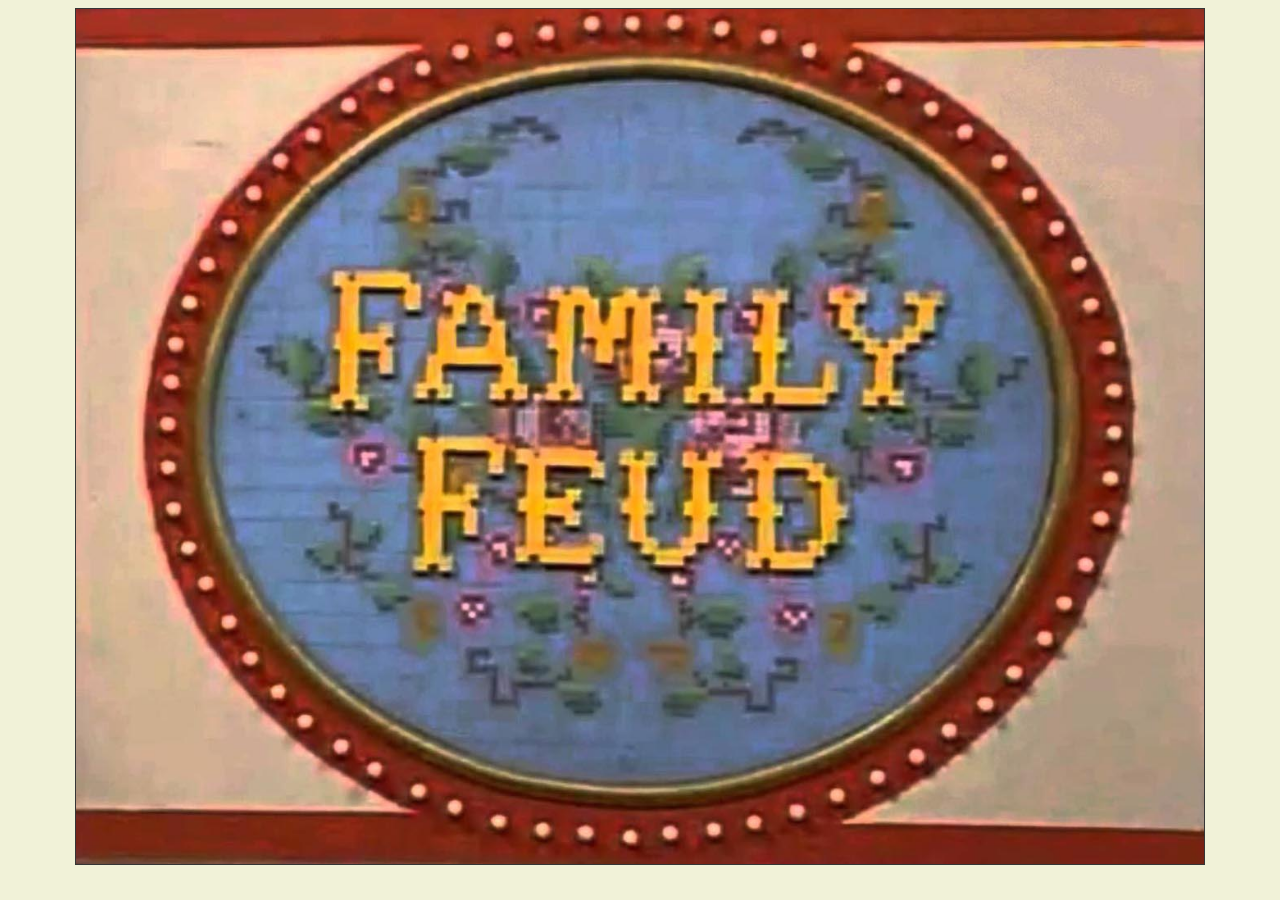
<file: familyfeud/index.html>
<!doctype html>
<html lang="en">
<head>
    <meta charset="utf-8">
    <meta name="viewport" content="width=device-width, user-scalable=no">
    <title>Family Feud</title>
    <!--[if lt IE 9]>
    <script src="http://html5shiv.googlecode.com/svn/trunk/html5.js"></script>
    <![endif]-->
    <link rel="stylesheet" href="css/feud.css">
</head>
<body onClick="play('theme');">
    <div class="home" "><a href="feud.html"><img src="img/index.jpg"></a></div>
    <audio id="theme" src="audio/theme.mp3"></audio>

    <script src="https://ajax.googleapis.com/ajax/libs/jquery/2.2.0/jquery.min.js"></script>
    <script src="js/feud.js"></script>
</body>
</html>
</file>
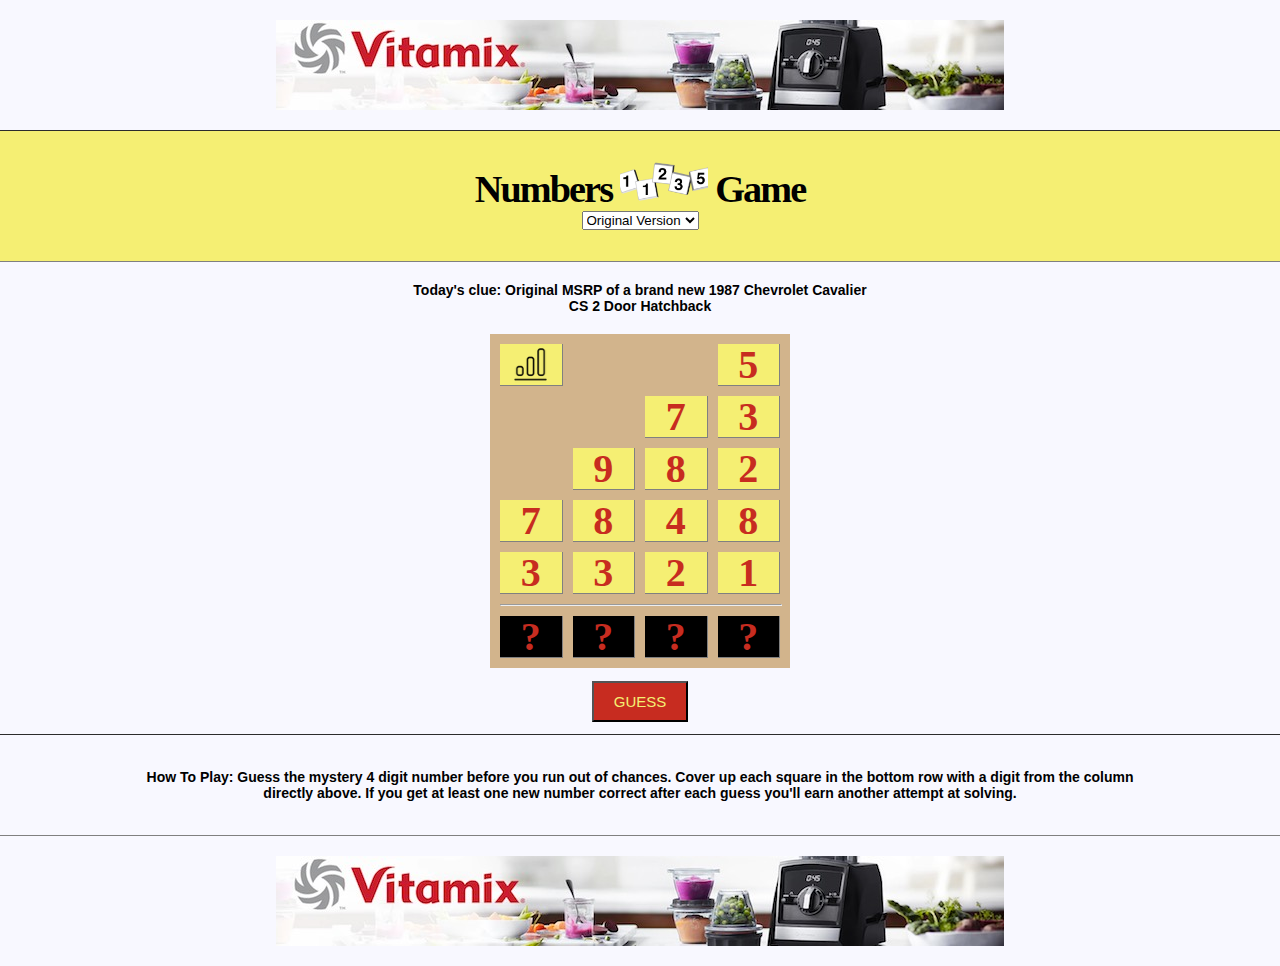
<file: numbers/index.html>
<!doctype html>
<html lang="en">
<head>
    <meta charset="utf-8">
    <meta name="viewport" content="width=device-width, initial-scale=1.0, minimum-scale=1.0">
    <meta name="description" content="Guess the mystery number before you run out of chances.">
    <meta name="keywords" content="numbers, guess, worlde, game">
    <title>Numbers Game</title>
    <!--[if lt IE 9]>
    <script src="http://html5shiv.googlecode.com/svn/trunk/html5.js"></script>
    <![endif]-->
    <link rel="stylesheet" href="css/numbers.css">
</head>
<body>
    <div id="ad_top" class="ads">
		<div id="ad1" class="ad_unit"><a href="http://www.vitamix.com"><img class="ad_img" src="img/ad.jpg"></a></div>
	</div>

    <div id="header" class="top">
		<div></div>
		<div>
		<h1 class="title">Numbers <img class="logo" src="img/logo.png"> Game</h1>
		<div class="options">
			<form>  
			<select id="category" onchange="prepData(this.options[this.selectedIndex].value)" >  
			<option value="data"> Original Version </option>  
			<option value="sports"> Sports Edition </option>  
			</select>  
			</form>  
		</div>
		</div>
		<div></div>
	</div>
	
	<div id="overlay" class="overlay">
	  <div class="overlay-content">
	    <span class="close-btn">&times;</span>
	    <div id="overlay-message" class="overlay-message">This is an overlay message.</div>
	  </div>
	</div>
	
    <div id="body" class="main">
		<h2>Today's clue: <span id="clue"></span></h2>	
		<div id="game" class="container">
			<!-- display game board here -->
		</div>
		<div id="button" class="guess"><button id="guess" class="button" onclick="checkGuess()">GUESS</button></div>
    </div>
	
    <div id="footer" class="bottom">
		<h2 class="details">How To Play: Guess the mystery <span id="digits">5</span> digit number before you run out of chances. Cover up each square in the bottom row with a digit from the column directly above. If you get at least one new number correct after each guess you'll earn another attempt at solving.</h2>
	</div>

    <div id="ad_bottom" class="ads">
		<div id="ad2" class="ad_unit"><a href="http://www.vitamix.com"><img class="ad_img" src="img/ad.jpg"></a></div>
	</div>
	
    <script src="https://ajax.googleapis.com/ajax/libs/jquery/2.2.0/jquery.min.js"></script>
    <script src="js/numbers.js"></script>
</body>
</html>
</file>
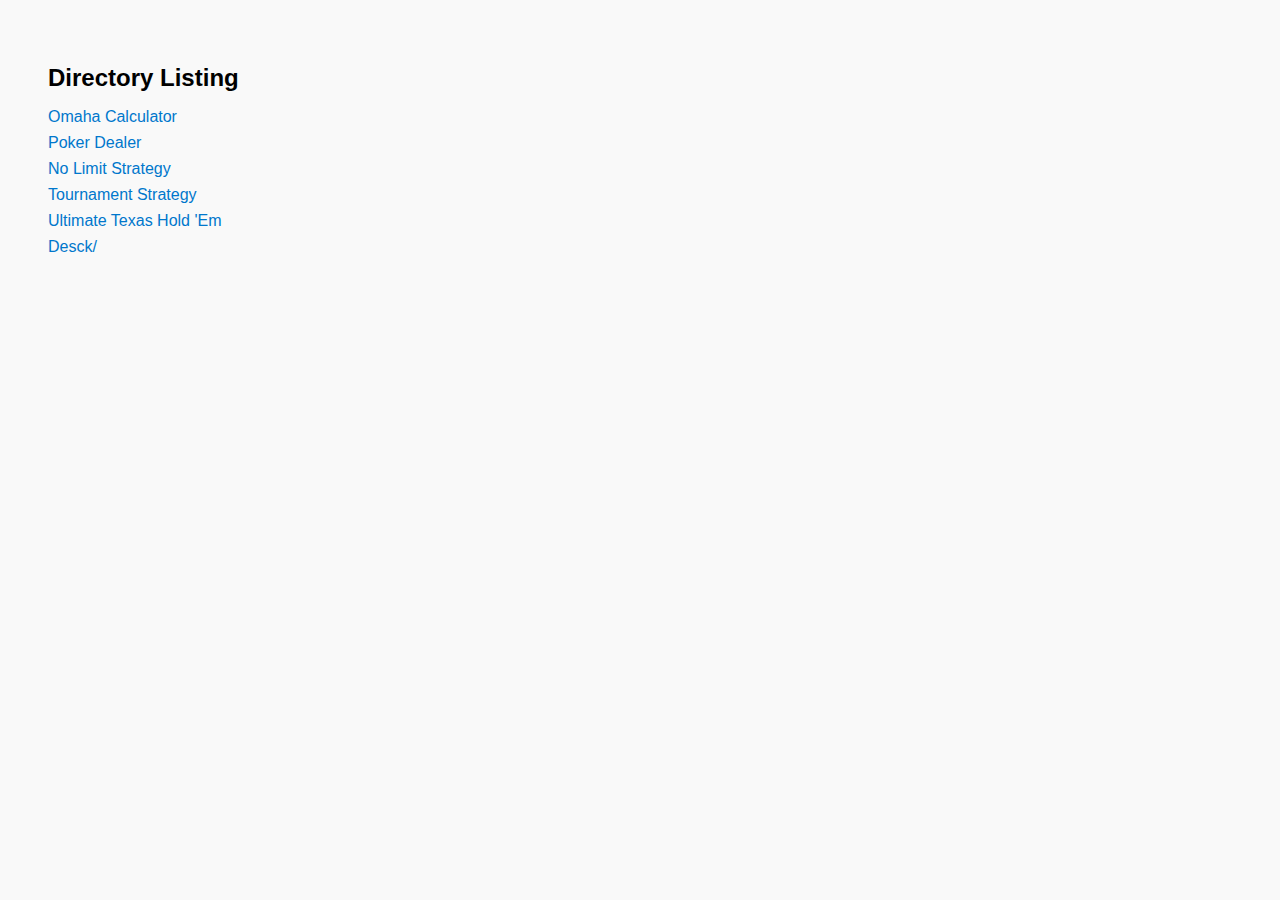
<file: poker/index.html>
<!DOCTYPE html>
<html lang="en">
<head>
  <meta charset="UTF-8">
  <title>Directory Listing</title>
  <style>
    body {
      font-family: Arial, sans-serif;
      padding: 40px;
      background-color: #f9f9f9;
    }
    h1 {
      font-size: 24px;
    }
    ul {
      list-style-type: none;
      padding-left: 0;
    }
    li {
      margin: 8px 0;
    }
    a {
      text-decoration: none;
      color: #0077cc;
    }
    a:hover {
      text-decoration: underline;
    }
  </style>
</head>
<body>
  <h1>Directory Listing</h1>
  <ul>
    <li><a href="omaha.html">Omaha Calculator</a></li>
    <li><a href="poker.html">Poker Dealer</a></li>
    <li><a href="nolimit.html">No Limit Strategy</a></li>
    <li><a href="tournament.html">Tournament Strategy</a></li>
    <li><a href="ultimate.html">Ultimate Texas Hold 'Em</a></li>
    <li><a href="img/deck">Desck/</a></li>
  </ul>
</body>
</html>
</file>
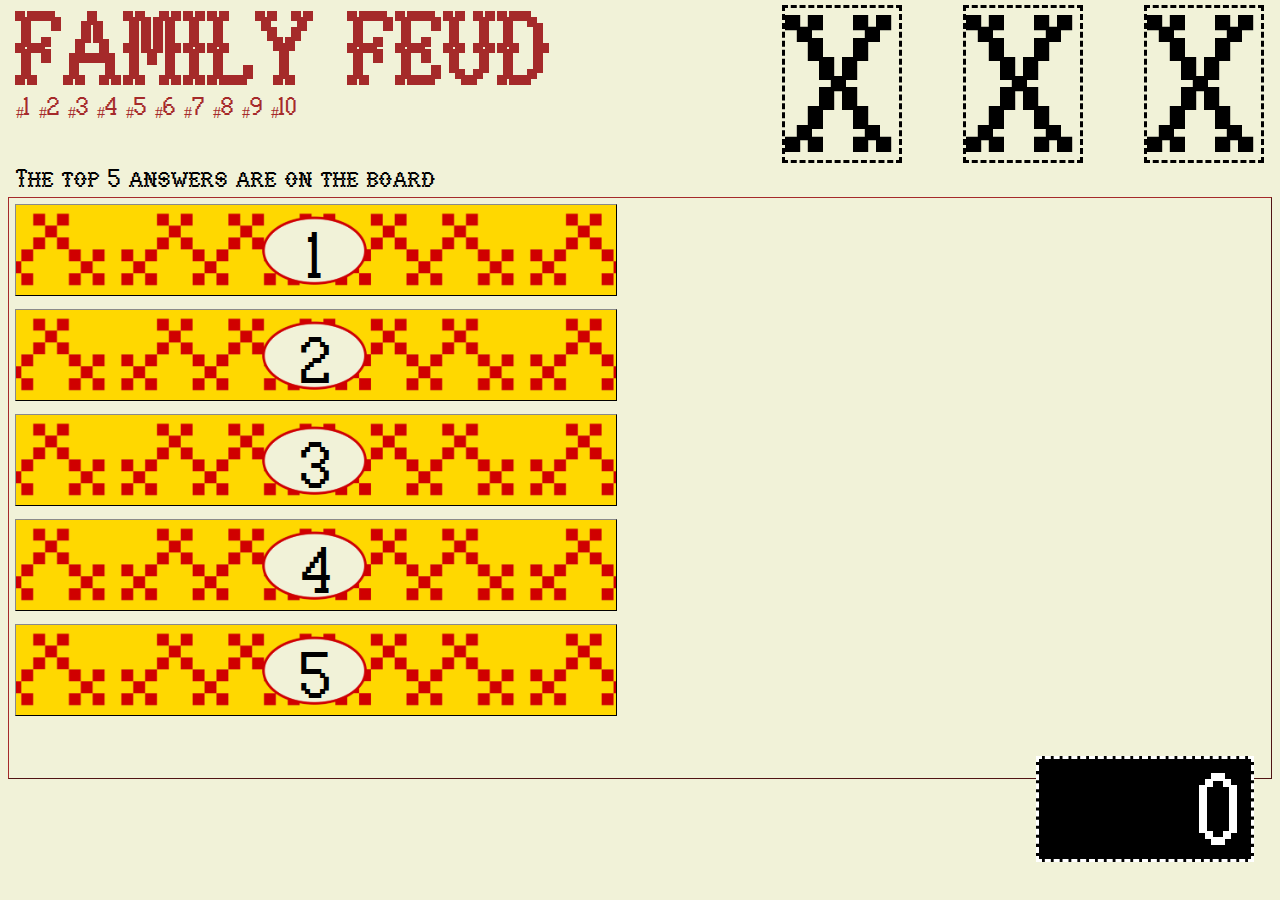
<file: familyfeud/feud.html>
<!doctype html>
<html lang="en">
<head>
    <meta charset="utf-8">
    <meta name="viewport" content="width=device-width, user-scalable=no">
    <title>Family Feud</title>
    <!--[if lt IE 9]>
    <script src="http://html5shiv.googlecode.com/svn/trunk/html5.js"></script>
    <![endif]-->
    <link rel="stylesheet" href="css/feud.css">
</head>
<body>
    
    <div class="header">
    <div id="games" class="box">FAMILY FEUD</div>
    <div id="strikes" class="box">
        <span class="x" id="x1" onClick="strike('x1')";>X</span>
        <span class="x" id="x2" onClick="strike('x2')";>X</span>
        <span class="x" id="x3" onClick="strike('x3')";>X</span>
    </div>
    </div>
    <div id="question" class="header" onClick="showQuestion()";></div>
    <div id="board" class="gallery"></div>
    <div id="score" class="score"></div>
    
    <audio id="reveal" src="audio/reveal.wav" ></audio>
    <audio id="strike" src="audio/strike.wav" ></audio>
    <audio id="ring-in" src="audio/ring-in.wav" ></audio>

    <script src="https://ajax.googleapis.com/ajax/libs/jquery/2.2.0/jquery.min.js"></script>
    <script src="js/feud.js"></script>
</body>
</html>
</file>
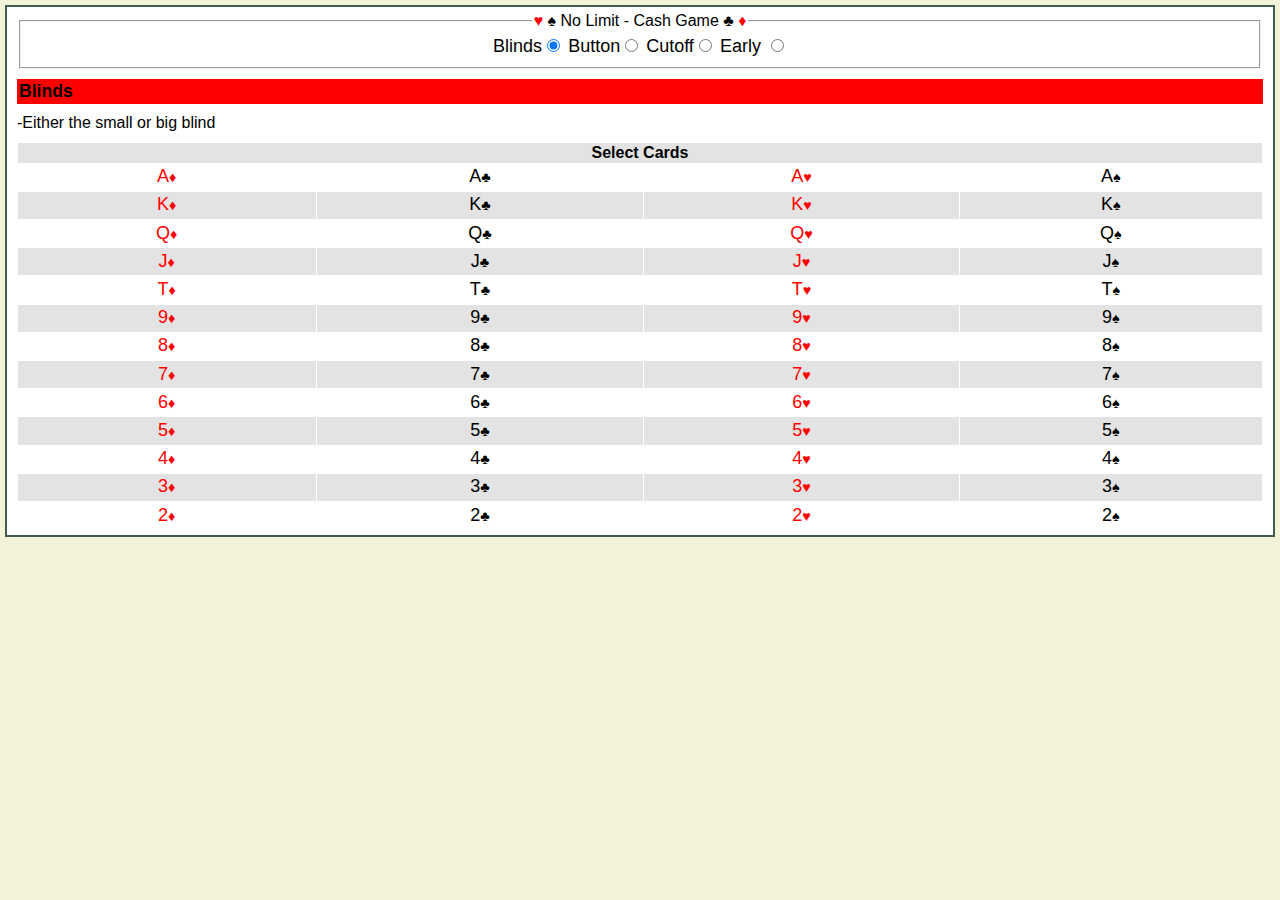
<file: poker/nolimit.html>
<!doctype html>
<html lang="en">
<head>
    <meta charset="utf-8">
    <meta name="viewport" content="width=device-width, user-scalable=no">
    <title>No Limit Hold'em</title>
    <!--[if lt IE 9]>
    <script src="http://html5shiv.googlecode.com/svn/trunk/html5.js"></script>
    <![endif]-->
    <link rel="stylesheet" href="css/nolimit.css">
</head>
<body>
    <form action="#" method="post" id="nolimit">
    
    <div id="form">
        <fieldset>
        <legend>
            <span class= "red">&hearts;</span> &spades; No Limit - Cash Game &clubs; <span class= "red">&diams;</span>
        </legend>
        <div id="position">
            Blinds<input type="radio" name="positions" value="blinds" checked="checked"/>
            Button<input type="radio" name="positions" value="button"/>
            Cutoff<input type="radio" name="positions" value="cutoff"/>
            Early <input type="radio" name="positions" value="early"/>
        </div>
        </fieldset>
    </div>

    <div id="description">
        <div class="blinds">
        <h1>Blinds</h1>-Either the small or big blind
        </div>
        <div class="early">
        <h1>Early</h1>-From under the gun to two off the button
        </div>
        <div class="cutoff">
        <h1>Cutoff</h1>-One position before the button
        </div>
        <div class="button">
        <h1>Button</h1>-On the button
        </div>
    </div>

    <div id="strategy">
        <!-- automatically inserted -->
    </div>

    <div id="extras">

    <h3>Tips & tricks<span class="show" title="tips">...</span></h3>
    <div class="clear"></div>
    <div id="tips" class="hide">
        <p>-Identify oponents preflop ranges based on limp/raise frequency and early/late action</p>
        <p>-Small pairs flop big hands, but have low equity when called so bet as bluffs pre-flop</p>
        <p>-Suited connectors have high equity when called, great to bet as bluffs on flop/turn</p>
    </div>
    
    <h3>Flop texture<span class="show" title="flop">...</span></h3>
    <div class="clear"></div>
    <div id="flop" class="hide">
        <p><b><i>Static Flop</i></b> - hand values unlikely to change on the turn and river. There are large equity differences between various hand levels</p>
        <p>-Typically feature one or two high cards</p>
        <p>-If also a flush draw then <i>semi-static</i></p>
        <p>-All one suit/straight draw then <i>semi-dynamic</i></p> 
        <p><b><i>Dynamic Flop</i></b> - hand values are very likely to change significantly on the turn and river. Hand equities tend to run much closer together</p>
        <p>-Primarily feature a highest card lower than 10</p>
        <p>-If also a flush/straight draw <i>super-dynamic</i></p>
    </div>

    <h3>Post-flop play<span class="show" title="post">...</span></h3>
    <div class="clear"></div>
    <div id="post" class="hide">
        <p>-If you flop a good hand, get it to showdown and make opponents pay along the way.</p>
        <p>-Hands without showdown value are the ones to bet enough that your opponents fold.</p>
        <p>-Decide how many streets of value by determining how many worse hands can call.</p>
        <p>-Static board less barrels. When you bet the flop and get called, if you don't have a very strong hand it's probably time to give up.</p>
        <p>-Static board allows freedom to choose which streets to bet and check based on reads/image.</p>
        <p>-Semi-static board with flush/straight draws present, make value bets earlier in the hand.</p>
        <p>-Dynamic boards may require third barrels when river does not complete draws.</p>
        <p>-Dynamic board with marginal equity check call/fold based on opponent actions.</p>
        <p>-With position and the betting lead always consider raising when someone bets into you</p>
    </div>
    
    <h3>Hand selected<span class="show" title="hand">...</span></h3>
    <div id="hand">
        <!-- automatically inserted -->
    </div>
    
    <div id="details">
        <div class="blinds">
        <h1>Blinds</h1>-Either the small or big blind<br />
        <h3>If no one has <span class="tool_tip" title="Everyone at the table thus far has either limped or folded">raised...</span></h3>
        <table>
        <tr><td><b>Raise- </b>99+, ATs+, A5s-A2s, KJs+, K8s, 76s, AQ+</td></tr>
        <tr><td><img src="img/deck/9C.png" /><img src="img/deck/9D.png" />, <img src="img/deck/AD.png" /><img src="img/deck/TD.png" />, <img src="img/deck/AH.png" /><img src="img/deck/5H.png" />-<img src="img/deck/AH.png" /><img src="img/deck/2H.png" />, <img src="img/deck/KH.png" /><img src="img/deck/JH.png" />, <img src="img/deck/KD.png" /><img src="img/deck/8D.png" />, <img src="img/deck/7C.png" /><img src="img/deck/6C.png" />, <img src="img/deck/AS.png" /><img src="img/deck/QH.png" /></td></tr>
        </table> 
        <h3>Against a <span class="tool_tip" title="A raise from early position or from a player who typically limps">tight raise...</span></h3>
        <table>
        <tr><td><b>3 Bet- </b>AA, KK, A5s</td></tr>
        <tr><td><img src="img/deck/AD.png" /><img src="img/deck/AC.png" />, <img src="img/deck/KD.png" /><img src="img/deck/KC.png" />, <img src="img/deck/AH.png" /><img src="img/deck/5H.png" /></td></tr>
        <tr><td><b>Call- </b>QQ-22, ATs+, KTs+, QTs+, JTs-76s, AK</td></tr>
        <tr><td><img src="img/deck/QD.png" /><img src="img/deck/QC.png" />-<img src="img/deck/2C.png" /><img src="img/deck/2D.png" />, <img src="img/deck/AD.png" /><img src="img/deck/TD.png" />, <img src="img/deck/KH.png" /><img src="img/deck/TH.png" />, <img src="img/deck/QC.png" /><img src="img/deck/TC.png" />, <img src="img/deck/JS.png" /><img src="img/deck/TS.png" />-<img src="img/deck/7D.png" /><img src="img/deck/6D.png" />, <img src="img/deck/AS.png" /><img src="img/deck/KH.png" /></td></tr>
        </table> 
        <h3>Against a <span class="tool_tip" title="A raise from late position or from a player who raises frequently">loose raise...</span></h3>
        <table>
        <tr><td><b>3 Bet- </b>AA-QQ, A5s-A2s, T9s, 87s, AK</td></tr>
        <tr><td><img src="img/deck/AD.png" /><img src="img/deck/AC.png" />-<img src="img/deck/QD.png" /><img src="img/deck/QC.png" />, <img src="img/deck/AH.png" /><img src="img/deck/5H.png" />-<img src="img/deck/AH.png" /><img src="img/deck/2H.png" />, <img src="img/deck/TS.png" /><img src="img/deck/9S.png" />, <img src="img/deck/8C.png" /><img src="img/deck/7C.png" />, <img src="img/deck/AH.png" /><img src="img/deck/KC.png" /></td></tr>
        <tr><td><b>Call- </b>JJ-22, AQs-A6s, KTs+, QTs+, JTs, 98s, 76s, AQ</td></tr>
        <tr><td><img src="img/deck/JD.png" /><img src="img/deck/JC.png" />-<img src="img/deck/2C.png" /><img src="img/deck/2D.png" />, <img src="img/deck/AD.png" /><img src="img/deck/QD.png" />-<img src="img/deck/AD.png" /><img src="img/deck/6D.png" />, <img src="img/deck/KH.png" /><img src="img/deck/TH.png" />, <img src="img/deck/QC.png" /><img src="img/deck/TC.png" />, <img src="img/deck/JS.png" /><img src="img/deck/TS.png" />, <img src="img/deck/9C.png" /><img src="img/deck/8C.png" />, <img src="img/deck/7D.png" /><img src="img/deck/6D.png" />, <img src="img/deck/AS.png" /><img src="img/deck/QH.png" /></td></tr>
        </table>
        <h3>Against a <span class="tool_tip" title="A raise from an aggressive player in late positon trying to steal the pot">steal raise...</span></h3>
        <table>
        <tr><td><b>3 Bet- </b>99+, 44-22, A2s+, KJs+, K7s-K5s, Q9s, 98s-54s, J9s-86s, AJ+, KQ</td></tr>
        <tr><td><img src="img/deck/9D.png" /><img src="img/deck/9C.png" />, <img src="img/deck/4D.png" /><img src="img/deck/4C.png" />-<img src="img/deck/2D.png" /><img src="img/deck/2C.png" />, <img src="img/deck/AH.png" /><img src="img/deck/2H.png" />, <img src="img/deck/KS.png" /><img src="img/deck/JS.png" />, <img src="img/deck/KD.png" /><img src="img/deck/7D.png" />-<img src="img/deck/KD.png" /><img src="img/deck/5D.png" />,<img src="img/deck/QS.png" /><img src="img/deck/9S.png" />, <img src="img/deck/9C.png" /><img src="img/deck/8C.png" />-<img src="img/deck/5H.png" /><img src="img/deck/4H.png" />, <img src="img/deck/JC.png" /><img src="img/deck/9C.png" />-<img src="img/deck/8H.png" /><img src="img/deck/6H.png" />, <img src="img/deck/AH.png" /><img src="img/deck/JC.png" />, <img src="img/deck/KH.png" /><img src="img/deck/QC.png" /></td></tr>
        <tr><td><b>Call- </b>88-55, KTs-K8s, K4s-K2s, QJs-QTs, Q8s-Q5s, JTs-T9s, 43s, 75s-53s, J8s-96s, J7s, A8+, K9+, Q9+, JT-98, J9</td></tr>
        <tr><td><img src="img/deck/8D.png" /><img src="img/deck/8C.png" />-<img src="img/deck/5D.png" /><img src="img/deck/5C.png" />, <img src="img/deck/KH.png" /><img src="img/deck/TH.png" />-<img src="img/deck/KH.png" /><img src="img/deck/8H.png" />, <img src="img/deck/KD.png" /><img src="img/deck/4D.png" />-<img src="img/deck/KD.png" /><img src="img/deck/2D.png" />, <img src="img/deck/QS.png" /><img src="img/deck/JS.png" />-<img src="img/deck/QS.png" /><img src="img/deck/TS.png" />, <img src="img/deck/QD.png" /><img src="img/deck/8D.png" />-<img src="img/deck/QD.png" /><img src="img/deck/5D.png" />, <img src="img/deck/JS.png" /><img src="img/deck/TS.png" />-<img src="img/deck/TH.png" /><img src="img/deck/9H.png" />, <img src="img/deck/4S.png" /><img src="img/deck/3S.png" />, <img src="img/deck/7C.png" /><img src="img/deck/5C.png" />-<img src="img/deck/5H.png" /><img src="img/deck/3H.png" />, <img src="img/deck/JC.png" /><img src="img/deck/8C.png" />-<img src="img/deck/9H.png" /><img src="img/deck/6H.png" />, <img src="img/deck/JC.png" /><img src="img/deck/7C.png" />, <img src="img/deck/AH.png" /><img src="img/deck/8C.png" />, <img src="img/deck/KH.png" /><img src="img/deck/9C.png" />, <img src="img/deck/QH.png" /><img src="img/deck/9C.png" />, <img src="img/deck/JH.png" /><img src="img/deck/TC.png" />-<img src="img/deck/9H.png" /><img src="img/deck/8C.png" />, <img src="img/deck/JH.png" /><img src="img/deck/9C.png" /></td></tr>
        </table>
        </div>

        <div class="button">
        <h1>Button</h1>-On the button<br />
        <h3>If no one has <span class="tool_tip" title="Everyone at the table thus far has either limped or folded">raised...</span></h3>
        <table>
        <tr><td><b>Raise- </b>22+, A2s+, K2s+, Q5s+, J7s+, T9s-43s, T8s-53s, T7s-96s, A7+, K9+, QT+, JT</td></tr>
        <tr><td><img src="img/deck/2C.png" /><img src="img/deck/2D.png" />, <img src="img/deck/AD.png" /><img src="img/deck/2D.png" />, <img src="img/deck/KH.png" /><img src="img/deck/2H.png" />, <img src="img/deck/QC.png" /><img src="img/deck/5C.png" />, <img src="img/deck/JS.png" /><img src="img/deck/7S.png" />, <img src="img/deck/TS.png" /><img src="img/deck/9S.png" />-<img src="img/deck/4D.png" /><img src="img/deck/3D.png" />, <img src="img/deck/TS.png" /><img src="img/deck/8S.png" />-<img src="img/deck/5D.png" /><img src="img/deck/3D.png" />, <img src="img/deck/TS.png" /><img src="img/deck/7S.png" />-<img src="img/deck/9D.png" /><img src="img/deck/6D.png" />, <img src="img/deck/AS.png" /><img src="img/deck/7H.png" />, <img src="img/deck/KS.png" /><img src="img/deck/9H.png" />, <img src="img/deck/QS.png" /><img src="img/deck/TH.png" />, <img src="img/deck/JS.png" /><img src="img/deck/TH.png" /></td></tr>
        </table> 
        <h3>Against a <span class="tool_tip" title="A raise from early position or from a player who typically limps">tight raise...</span></h3>
        <table>
        <tr><td><b>3 Bet- </b>AA, KK, A5s</td></tr>
        <tr><td><img src="img/deck/AD.png" /><img src="img/deck/AC.png" />, <img src="img/deck/KD.png" /><img src="img/deck/KC.png" />, <img src="img/deck/AH.png" /><img src="img/deck/5H.png" /></td></tr>
        <tr><td><b>Call- </b>QQ-22, ATs+, KTs+, QTs+, JTs-76s, AK</td></tr>
        <tr><td><img src="img/deck/QD.png" /><img src="img/deck/QC.png" />-<img src="img/deck/2C.png" /><img src="img/deck/2D.png" />, <img src="img/deck/AD.png" /><img src="img/deck/TD.png" />, <img src="img/deck/KH.png" /><img src="img/deck/TH.png" />, <img src="img/deck/QC.png" /><img src="img/deck/TC.png" />, <img src="img/deck/JS.png" /><img src="img/deck/TS.png" />-<img src="img/deck/7D.png" /><img src="img/deck/6D.png" />, <img src="img/deck/AS.png" /><img src="img/deck/KH.png" /></td></tr>
        </table> 
        <h3>Against a <span class="tool_tip" title="A raise from late position or from a player who raises frequently">loose raise...</span></h3>
        <table>
        <tr><td><b>3 Bet- </b>99+, ATs+, A5s-A2s, KJs+, QJs, JTs, 97s, 75s, AQ+</td></tr>
        <tr><td><img src="img/deck/9D.png" /><img src="img/deck/9C.png" />, <img src="img/deck/AH.png" /><img src="img/deck/TH.png" />, <img src="img/deck/AH.png" /><img src="img/deck/5H.png" />-<img src="img/deck/AH.png" /><img src="img/deck/2H.png" />, <img src="img/deck/KS.png" /><img src="img/deck/JS.png" />, <img src="img/deck/QC.png" /><img src="img/deck/JC.png" />, <img src="img/deck/JH.png" /><img src="img/deck/TH.png" />, <img src="img/deck/9S.png" /><img src="img/deck/7S.png" />, <img src="img/deck/7D.png" /><img src="img/deck/5D.png" />, <img src="img/deck/AH.png" /><img src="img/deck/QC.png" /></td></tr>
        <tr><td><b>Call- </b>88-22, A9s-A6s, K9s+, Q9s+, T9s-43s, J9s, T8s, 86s, 64s, 53s, J8s, T7s, AT+, KJ+</td></tr>
        <tr><td><img src="img/deck/8D.png" /><img src="img/deck/8C.png" />-<img src="img/deck/2C.png" /><img src="img/deck/2D.png" />, <img src="img/deck/AD.png" /><img src="img/deck/9D.png" />-<img src="img/deck/AD.png" /><img src="img/deck/6D.png" />, <img src="img/deck/KH.png" /><img src="img/deck/9H.png" />, <img src="img/deck/QC.png" /><img src="img/deck/9C.png" />, <img src="img/deck/TS.png" /><img src="img/deck/9S.png" />-<img src="img/deck/4D.png" /><img src="img/deck/3D.png" />, <img src="img/deck/JC.png" /><img src="img/deck/9C.png" />, <img src="img/deck/TD.png" /><img src="img/deck/8D.png" />, <img src="img/deck/8H.png" /><img src="img/deck/6H.png" />, <img src="img/deck/6C.png" /><img src="img/deck/4C.png" />, <img src="img/deck/5H.png" /><img src="img/deck/3H.png" />, <img src="img/deck/JS.png" /><img src="img/deck/8S.png" />, <img src="img/deck/TH.png" /><img src="img/deck/7H.png" />, <img src="img/deck/AS.png" /><img src="img/deck/TH.png" />, <img src="img/deck/KS.png" /><img src="img/deck/JH.png" /></td></tr>
        </table> 
        </div>

        <div class="cutoff">
        <h1>Cutoff</h1>-One position before the button<br />
        <h3>If no one has <span class="tool_tip" title="Everyone at the table thus far has either limped or folded">raised...</span></h3>
        <table>
        <tr><td><b>Raise- </b>22+, A2s+, K7s+, Q9s+, JTs-43s, J9s-53s, AT+, KJ+</td></tr>
        <tr><td><img src="img/deck/2C.png" /><img src="img/deck/2D.png" />, <img src="img/deck/AD.png" /><img src="img/deck/2D.png" />, <img src="img/deck/KH.png" /><img src="img/deck/7H.png" />, <img src="img/deck/QC.png" /><img src="img/deck/9C.png" />, <img src="img/deck/JS.png" /><img src="img/deck/TS.png" />-<img src="img/deck/4D.png" /><img src="img/deck/3D.png" />, <img src="img/deck/JS.png" /><img src="img/deck/9S.png" />-<img src="img/deck/5D.png" /><img src="img/deck/3D.png" />, <img src="img/deck/AS.png" /><img src="img/deck/TH.png" />, <img src="img/deck/KS.png" /><img src="img/deck/JH.png" /></td></tr>            
        </table> 
        <h3>Against a <span class="tool_tip" title="A raise from early position or from a player who typically limps">tight raise...</span></h3>
        <table>
        <tr><td><b>3 Bet- </b>AA, KK, A5s</td></tr>
        <tr><td><img src="img/deck/AD.png" /><img src="img/deck/AC.png" />, <img src="img/deck/KD.png" /><img src="img/deck/KC.png" />, <img src="img/deck/AH.png" /><img src="img/deck/5H.png" /></td></tr>
        <tr><td><b>Call- </b>QQ-22, ATs+, KTs+, QTs+, JTs-76s, AK</td></tr>
        <tr><td><img src="img/deck/QD.png" /><img src="img/deck/QC.png" />-<img src="img/deck/2C.png" /><img src="img/deck/2D.png" />, <img src="img/deck/AD.png" /><img src="img/deck/TD.png" />, <img src="img/deck/KH.png" /><img src="img/deck/TH.png" />, <img src="img/deck/QC.png" /><img src="img/deck/TC.png" />, <img src="img/deck/JS.png" /><img src="img/deck/TS.png" />-<img src="img/deck/7D.png" /><img src="img/deck/6D.png" />, <img src="img/deck/AS.png" /><img src="img/deck/KH.png" /></td></tr>
        </table> 
        <h3>Against a <span class="tool_tip" title="A raise from late position or from a player who raises frequently">loose raise...</span></h3>
        <table>
        <tr><td><b>3 Bet- </b>AA-JJ, AKs, A7s, A5s-A2s, T9s, 87s, 54s, AK</td></tr>
        <tr><td><img src="img/deck/AD.png" /><img src="img/deck/AC.png" />-<img src="img/deck/JD.png" /><img src="img/deck/JC.png" />, <img src="img/deck/AS.png" /><img src="img/deck/KS.png" />, <img src="img/deck/AH.png" /><img src="img/deck/7H.png" />, <img src="img/deck/AH.png" /><img src="img/deck/5H.png" />-<img src="img/deck/AH.png" /><img src="img/deck/2H.png" />, <img src="img/deck/TS.png" /><img src="img/deck/9S.png" />, <img src="img/deck/8C.png" /><img src="img/deck/7C.png" />, <img src="img/deck/5C.png" /><img src="img/deck/4C.png" />, <img src="img/deck/AH.png" /><img src="img/deck/KC.png" /></td></tr>
        <tr><td><b>Call- </b>TT-22, AQs-A8s, A6s, K9s+, Q9s+, JTs, 98s, 76s, 65s, J9s-86s, AJ+, KQ</td></tr>
        <tr><td><img src="img/deck/TD.png" /><img src="img/deck/TC.png" />-<img src="img/deck/2C.png" /><img src="img/deck/2D.png" />, <img src="img/deck/AD.png" /><img src="img/deck/QD.png" />-<img src="img/deck/AD.png" /><img src="img/deck/8D.png" />, <img src="img/deck/AD.png" /><img src="img/deck/6D.png" />, <img src="img/deck/KH.png" /><img src="img/deck/9H.png" />, <img src="img/deck/QC.png" /><img src="img/deck/9C.png" />, <img src="img/deck/JS.png" /><img src="img/deck/TS.png" />, <img src="img/deck/9C.png" /><img src="img/deck/8C.png" />, <img src="img/deck/7D.png" /><img src="img/deck/6D.png" />, <img src="img/deck/6H.png" /><img src="img/deck/5H.png" />, <img src="img/deck/JS.png" /><img src="img/deck/9S.png" />-<img src="img/deck/8H.png" /><img src="img/deck/6H.png" />, <img src="img/deck/AS.png" /><img src="img/deck/JH.png" />, <img src="img/deck/KS.png" /><img src="img/deck/QH.png" /></td></tr>
        </table> 
        </div>

        <div class="early">
        <h1>Early</h1>-From under the gun to two off the button<br />
        <h3>If no one has <span class="tool_tip" title="Everyone at the table thus far has either limped or folded">raised...</span></h3>
        <table>
        <tr><td><b>Raise- </b>22+, A2s+, KTs+, QTs+, JTs-76s, AQ+</td></tr>
        <tr><td><img src="img/deck/2C.png" /><img src="img/deck/2D.png" />, <img src="img/deck/AD.png" /><img src="img/deck/2D.png" />, <img src="img/deck/KH.png" /><img src="img/deck/TH.png" />, <img src="img/deck/QC.png" /><img src="img/deck/TC.png" />, <img src="img/deck/JS.png" /><img src="img/deck/TS.png" />-<img src="img/deck/7D.png" /><img src="img/deck/6D.png" />, <img src="img/deck/AS.png" /><img src="img/deck/QH.png" /></td></tr>            
        </table> 
        <h3>Against a <span class="tool_tip" title="A raise from early position or from a player who typically limps">tight raise...</span></h3>
        <table>
        <tr><td><b>3 Bet- </b>AA, KK, A5s</td></tr>
        <tr><td><img src="img/deck/AD.png" /><img src="img/deck/AC.png" />, <img src="img/deck/KD.png" /><img src="img/deck/KC.png" />, <img src="img/deck/AH.png" /><img src="img/deck/5H.png" /></td></tr>
        <tr><td><b>Call- </b>QQ-22, ATs+, KTs+, QTs+, JTs-76s, AK</td></tr>
        <tr><td><img src="img/deck/QD.png" /><img src="img/deck/QC.png" />-<img src="img/deck/2C.png" /><img src="img/deck/2D.png" />, <img src="img/deck/AD.png" /><img src="img/deck/TD.png" />, <img src="img/deck/KH.png" /><img src="img/deck/TH.png" />, <img src="img/deck/QC.png" /><img src="img/deck/TC.png" />, <img src="img/deck/JS.png" /><img src="img/deck/TS.png" />-<img src="img/deck/7D.png" /><img src="img/deck/6D.png" />, <img src="img/deck/AS.png" /><img src="img/deck/KH.png" /></td></tr>
        </table> 
        <h3>Against a <span class="tool_tip" title="A raise from late position or from a player who raises frequently">loose raise...</span></h3>
        <table>
        <tr><td><b>3 Bet- </b>AA-QQ, A5s-A2s, T9s, 87s, AK</td></tr>
        <tr><td><img src="img/deck/AD.png" /><img src="img/deck/AC.png" />-<img src="img/deck/QD.png" /><img src="img/deck/QC.png" />, <img src="img/deck/AH.png" /><img src="img/deck/5H.png" />-<img src="img/deck/AH.png" /><img src="img/deck/2H.png" />, <img src="img/deck/TS.png" /><img src="img/deck/9S.png" />, <img src="img/deck/8C.png" /><img src="img/deck/7C.png" />, <img src="img/deck/AH.png" /><img src="img/deck/KC.png" /></td></tr>
        <tr><td><b>Call- </b>JJ-22, AQs-A6s, KTs+, QTs+, JTs, 98s, 76s, AQ</td></tr>
        <tr><td><img src="img/deck/JD.png" /><img src="img/deck/JC.png" />-<img src="img/deck/2C.png" /><img src="img/deck/2D.png" />, <img src="img/deck/AD.png" /><img src="img/deck/QD.png" />-<img src="img/deck/AD.png" /><img src="img/deck/6D.png" />, <img src="img/deck/KH.png" /><img src="img/deck/TH.png" />, <img src="img/deck/QC.png" /><img src="img/deck/TC.png" />, <img src="img/deck/JS.png" /><img src="img/deck/TS.png" />, <img src="img/deck/9C.png" /><img src="img/deck/8C.png" />, <img src="img/deck/7D.png" /><img src="img/deck/6D.png" />, <img src="img/deck/AS.png" /><img src="img/deck/QH.png" /></td></tr>
        </table> 
        </div>
    </div>
    </div>

    </form>
        
    <script type="text/javascript" src="https://ajax.googleapis.com/ajax/libs/jquery/2.2.0/jquery.min.js"></script>    
    <script type="text/javascript" src="js/nolimit.js"></script>
</body>
</html>
</file>
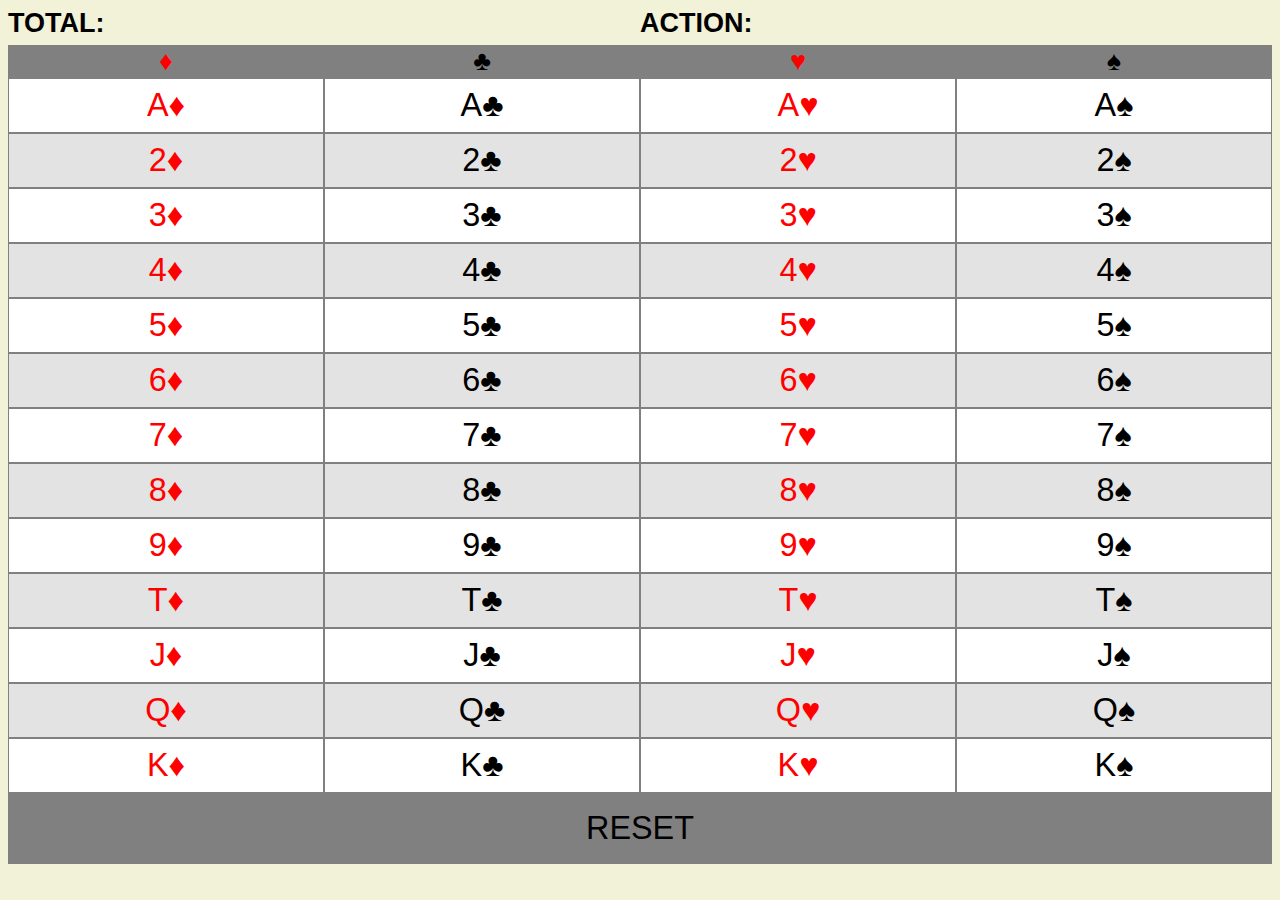
<file: poker/omaha.html>
<!doctype html>
<html lang="en">
<head>
    <meta charset="utf-8">
    <title>Omaha Calculator</title>
    <!--[if lt IE 9]>
    <script src="http://html5shiv.googlecode.com/svn/trunk/html5.js"></script>
    <![endif]-->
    <link rel="stylesheet" href="css/omaha.css">
</head>
<body>
    <div id="results"><div class="total"><b>TOTAL:</b> <span id="total"></span></div><div class="action"><b>ACTION:</b> <span id="action"></span></div></div>
    <div>
    <table id="table">
    <thead>
        <tr><th><span class="red">&diams;</span></th><th>&clubs;</th><th><span class="red">&hearts;</span></th><th>&spades;</th></tr>
    </thead>
    <tbody>
    </tbody>
    <tfoot>
        <tr id="reset" class="reset"><td class="reset" colspan="4">RESET</td></tr>
    </tfoot>
    </table>
    </div>
    <script src="https://ajax.googleapis.com/ajax/libs/jquery/2.2.0/jquery.min.js"></script>
    <script src="js/omaha.js"></script>
</body>
</html>
</file>
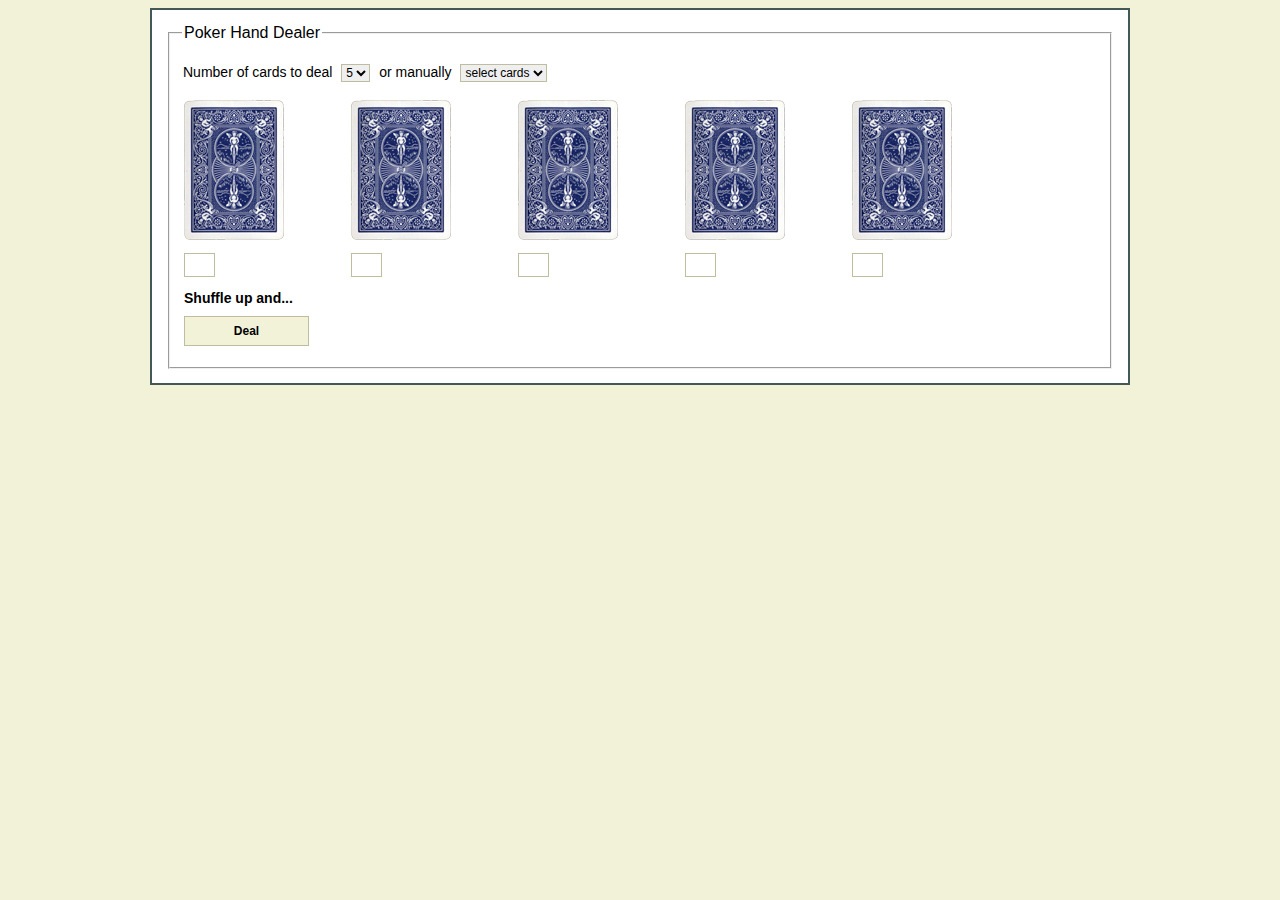
<file: poker/poker.html>
<!doctype html>
<html lang="en">
<head>
    <meta charset="utf-8">
    <title>Poker Hand Dealer</title>
    <!--[if lt IE 9]>
    <script src="http://html5shiv.googlecode.com/svn/trunk/html5.js"></script>
    <![endif]-->
    <link rel="stylesheet" href="css/poker.css">
</head>
<body>
    <!--  membership.html -->
    <form action="#" method="post" id="cards">
        <fieldset><legend>Poker Hand Dealer</legend>
            <div class="container">
            Number of cards to deal
            <select name="hand" id="hand">
            <option value="1">1</option>
            <option value="2">2</option>
            <option value="3">3</option>
            <option value="4">4</option>
            <option value="5" selected="selected">5</option>
            </select>
            or manually 
            <select name="deckofcards" id="deckofcards"><option value="">select cards</option></select></div>
            <div class="container">
            <div class="box"><img class="cards" src="img/deck/deck.png" id="card1img" alt="cards" /><br /><input name="card1" id="card1"></div>
            <div class="box"><img class="cards" src="img/deck/deck.png" id="card2img" alt="cards" /><br /><input name="card2" id="card2"></div>
            <div class="box"><img class="cards" src="img/deck/deck.png" id="card3img" alt="cards" /><br /><input name="card3" id="card3"></div>
            <div class="box"><img class="cards" src="img/deck/deck.png" id="card4img" alt="cards" /><br /><input name="card4" id="card4"></div>
            <div class="box"><img class="cards" src="img/deck/deck.png" id="card5img" alt="cards" /><br /><input name="card5" id="card5"></div>
            </div>
            <div class="container">
            <div class="box"><label for="deal">Shuffle up and...</label><input type="submit" value="Deal" id="submit"></div>
            </div>
        </fieldset>
    </form>
    <script src="https://ajax.googleapis.com/ajax/libs/jquery/2.2.0/jquery.min.js"></script>
    <script src="js/poker.js"></script>
</body>
</html>
</file>
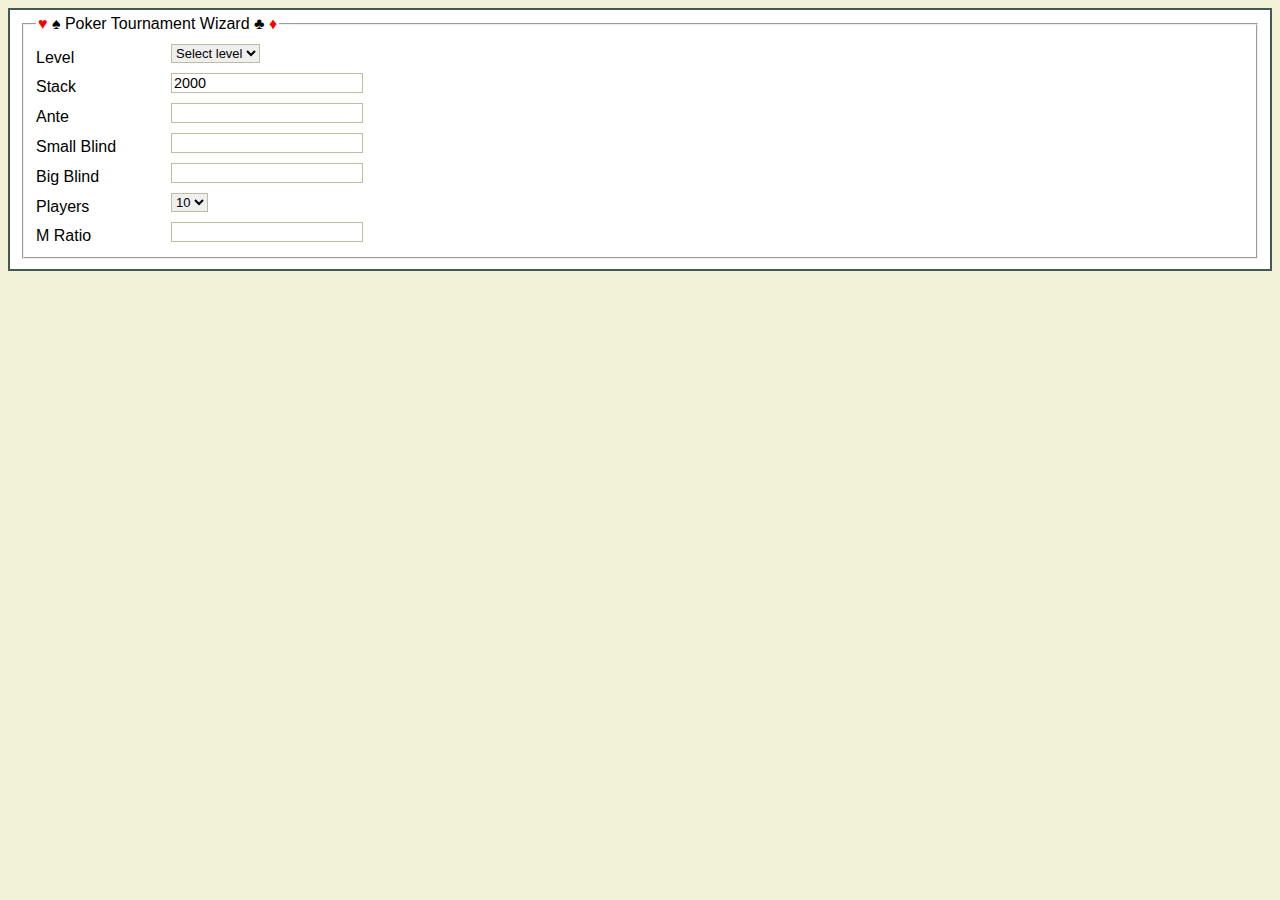
<file: poker/tournament.html>
<!doctype html>
<html lang="en">
<head>
    <meta charset="utf-8">
    <meta name="viewport" content="width=device-width, user-scalable=no">
    <title>Poker Tournament Wizard</title>
    <!--[if lt IE 9]>
    <script src="http://html5shiv.googlecode.com/svn/trunk/html5.js"></script>
    <![endif]-->
    <link rel="stylesheet" href="css/tournament.css">
</head>
<body>
    <form action="#" method="post" id="tournament">
        <div id="form">
            <fieldset>
            <legend><span class= "red">&hearts;</span> &spades; Poker Tournament Wizard &clubs; <span class= "red">&diams;</span></legend>
            <p>
            <label for="level">Level</label>
            <select id="levels" class="levels"><option>Select level</option></select>
            </p>
            <p>
            <label for="stack">Stack</label>
            <input type="text" id="stack" name="stack">
            </p>
            <p>
            <label for="ante">Ante</label>
            <input type="text" id="ante" name="ante">
            </p>
            <p>
            <label for="small_blind">Small Blind</label>
            <input type="text" id="small_blind" name="small_blind">
            </p>
            <p>
            <label for="big_blind">Big Blind</label>
            <input type="text" id="big_blind" name="big_blind">
            </p>
            <p>
            <label for="ante">Players</label>
            <select name="players" id="players">
            <option value="10" selected="selected">10</option>
            <option value="9">9</option>
            <option value="8">8</option>
            <option value="7">7</option>
            <option value="6">6</option>
            <option value="5">5</option>
            <option value="4">4</option>
            <option value="3">3</option>
            <option value="2">2</option>
            </select>
            </p>
            <label for="ante">M Ratio</label>
            <input type="text" id="ratio" name="ratio">
            </fieldset>
        </div>
        <div id="instructions">
            <div id="m5" class="m_class">
            <h1>Green Zone</h1>
            -Can play many different styles, build stack while also protecting it.<br />
            -Value bet aggressively when in the lead with your made hands.<br />
            -See flops cheaply in position and use pot odds to assess draws.<br />
            <h3>If no one has raised...</h3>
            <table>
            <tr><td><b>Early- </b>99+, AQ+ raise/call 75%/25% - 66+ call/raise 75%/25% - AJs raise/call 50%/50% - AJ, KQs, JTs call/fold 50%/50% - suited connectors 65s+ raise to mix things up</td></tr>
            <tr><td><img src="img/deck/9D.png" /><img src="img/deck/9C.png" /> <img src="img/deck/AC.png" /><img src="img/deck/QD.png" />-<img src="img/deck/6D.png" /><img src="img/deck/6C.png" />-<img src="img/deck/AH.png" /><img src="img/deck/JH.png" />-<img src="img/deck/AH.png" /><img src="img/deck/JC.png" /> <img src="img/deck/KD.png" /><img src="img/deck/QD.png" /> <img src="img/deck/JS.png" /><img src="img/deck/TS.png" />-<img src="img/deck/6H.png" /><img src="img/deck/5H.png" /></td></tr>
            <tr><td><b>Middle - </b>99+, AQ+ raise 100% - A8+ raise/call 75%/25% - 66+, KJ+, K9s+, QJ, QTs, JTs raise/call 50%/50% - 44+, T9s call/fold 50%/50%</td></tr>
            <tr><td><img src="img/deck/9D.png" /><img src="img/deck/9C.png" /> <img src="img/deck/AC.png" /><img src="img/deck/QD.png" />-<img src="img/deck/AH.png" /><img src="img/deck/8C.png" />-<img src="img/deck/6D.png" /><img src="img/deck/6C.png" /> <img src="img/deck/QC.png" /><img src="img/deck/JD.png" /> <img src="img/deck/JS.png" /><img src="img/deck/TS.png" />-<img src="img/deck/4C.png" /><img src="img/deck/4H.png" /> <img src="img/deck/TH.png" /><img src="img/deck/9H.png" /></td></tr>
            <tr><td><b>Late - </b>99+, A2+, K9+, Q9+, J9s+, suited connectors 65s+ raise 100% - 44+ raise/call 75%/25% - 22+ raise/call 50%/50%</td></tr>
            <tr><td><img src="img/deck/9D.png" /><img src="img/deck/9C.png" /> <img src="img/deck/AD.png" /><img src="img/deck/2C.png" /> <img src="img/deck/KC.png" /><img src="img/deck/9D.png" /> <img src="img/deck/QH.png" /><img src="img/deck/9S.png" /> <img src="img/deck/JH.png" /><img src="img/deck/9H.png" /> <img src="img/deck/6C.png" /><img src="img/deck/5C.png" />-<img src="img/deck/4S.png" /><img src="img/deck/4D.png" />-<img src="img/deck/2C.png" /><img src="img/deck/2H.png" /></td></tr>
            <tr><td><b>Blinds - </b>22+, A2+, K2+, Q5+, J9s+ raise/call 50%/50%</td></tr>
            <tr><td><img src="img/deck/2D.png" /><img src="img/deck/2C.png" /> <img src="img/deck/AC.png" /><img src="img/deck/2H.png" /> <img src="img/deck/KD.png" /><img src="img/deck/2S.png" /> <img src="img/deck/QD.png" /><img src="img/deck/5S.png" /> <img src="img/deck/JS.png" /><img src="img/deck/9S.png" /></td></tr>
            </table> 
            <h3>Facing a raise (if player is wild see above)</h3>
            <table>
            <tr><td><b>All - </b>KK+ raise/call 80%/20% - QQ raise/call 70%/30% - TT+ call/raise 80%/20% - 77+, AK, AQs call 100%</td></tr>
            <tr><td><img src="img/deck/KD.png" /><img src="img/deck/KC.png" />-<img src="img/deck/QC.png" /><img src="img/deck/QD.png" />-<img src="img/deck/TD.png" /><img src="img/deck/TC.png" />-<img src="img/deck/7H.png" /><img src="img/deck/7C.png" /> <img src="img/deck/AH.png" /><img src="img/deck/KS.png" /> <img src="img/deck/AC.png" /><img src="img/deck/QC.png" /></td></tr>
            </table> 
            <h3>One caller</h3>
            <table>
            <tr><td><b>All - </b>TT+, AK, AQs raise 100% - 99 raise/call 50%/50% - 22+, AJ+, ATs+, KQs call</td></tr>
            <tr><td><img src="img/deck/TD.png" /><img src="img/deck/TC.png" /> <img src="img/deck/AH.png" /><img src="img/deck/KS.png" /> <img src="img/deck/AC.png" /><img src="img/deck/QC.png" />-<img src="img/deck/9C.png" /><img src="img/deck/9D.png" />-<img src="img/deck/2D.png" /><img src="img/deck/2C.png" /> <img src="img/deck/AH.png" /><img src="img/deck/JC.png" /> <img src="img/deck/AH.png" /><img src="img/deck/TH.png" /> <img src="img/deck/KC.png" /><img src="img/deck/QC.png" /></td></tr>
            </table> 
            <h3>Multiple callers</h3>
            <table>
            <tr><td><b>All - </b>TT+, AK, AQs raise 100% - 22+, AT+, A2s+, KJ+ all connectors 54+ call 100%</td></tr>
            <tr><td><img src="img/deck/TD.png" /><img src="img/deck/TC.png" /> <img src="img/deck/AH.png" /><img src="img/deck/KS.png" /> <img src="img/deck/AC.png" /><img src="img/deck/QC.png" />-<img src="img/deck/2C.png" /><img src="img/deck/2D.png" /> <img src="img/deck/AH.png" /><img src="img/deck/TC.png" /> <img src="img/deck/AH.png" /><img src="img/deck/2H.png" /> <img src="img/deck/KC.png" /><img src="img/deck/JD.png" /> <img src="img/deck/5C.png" /><img src="img/deck/4D.png" /></td></tr>
            </table> 
            </div>
            <div id="m4" class="m_class">
            <h1>Yellow Zone</h1>
            -Can't stay too conservative, slightly lower starting hand requirements.<br />
            -No longer able to play small pairs and suited connectors profitably.<br/>
            -Avoid calling, come in for a raise and then c-bet the flop for value.<br />
            <h3>If no one has raised...</h3>
            <table>
            <tr><td><b>Early - </b>99+, AQ+ raise 100% - A8+ raise/fold 75%/25% - 66+, KJ+, K9s+, QJ, QTs, JTs raise/fold 50%/50%</td></tr>
            <tr><td><img src="img/deck/9D.png" /><img src="img/deck/9C.png" /> <img src="img/deck/AC.png" /><img src="img/deck/QD.png" />-<img src="img/deck/AH.png" /><img src="img/deck/8C.png" />-<img src="img/deck/6D.png" /><img src="img/deck/6C.png" /> <img src="img/deck/KD.png" /><img src="img/deck/9D.png" /> <img src="img/deck/QS.png" /><img src="img/deck/JD.png" /> <img src="img/deck/JS.png" /><img src="img/deck/TS.png" /></td></tr>
            <tr><td><b>Middle - </b>99+, A8+ raise 100% - 66+, KJ+, K9s+, QJ, QTs, JTs raise/fold 75%/25%</td></tr>
            <tr><td><img src="img/deck/9D.png" /><img src="img/deck/9C.png" /> <img src="img/deck/AH.png" /><img src="img/deck/8C.png" />-<img src="img/deck/6D.png" /><img src="img/deck/6C.png" /> <img src="img/deck/KD.png" /><img src="img/deck/9D.png" /> <img src="img/deck/QS.png" /><img src="img/deck/JD.png" /> <img src="img/deck/JS.png" /><img src="img/deck/TS.png" /></td></tr>
            <tr><td><b>Late - </b>22+, A2+, K9+, Q9+, J9s+, suited connectors 65s+ raise 100%</td></tr>
            <tr><td><img src="img/deck/2D.png" /><img src="img/deck/2C.png" /> <img src="img/deck/AD.png" /><img src="img/deck/2C.png" /> <img src="img/deck/KC.png" /><img src="img/deck/9D.png" /> <img src="img/deck/QH.png" /><img src="img/deck/9S.png" /> <img src="img/deck/JS.png" /><img src="img/deck/9S.png" /> <img src="img/deck/6H.png" /><img src="img/deck/5H.png" /></td></tr>
            <tr><td><b>Blinds - </b>22+, A2+, K2+, Q5+, J9s+ raise/call 75%/25%</td></tr>
            <tr><td><img src="img/deck/2D.png" /><img src="img/deck/2C.png" /> <img src="img/deck/AC.png" /><img src="img/deck/2H.png" /> <img src="img/deck/KD.png" /><img src="img/deck/2S.png" /> <img src="img/deck/QD.png" /><img src="img/deck/5S.png" /> <img src="img/deck/JS.png" /><img src="img/deck/9S.png" /></td></tr>
            </table> 
            <h3>Facing a raise (if player is wild see above)</h3>
            <table>
            <tr><td><b>All - </b>QQ+ raise 100% - 99+ raise/call 50%/50% - 66+, AJ+, ATs, KQs call 100%</td></tr>
            <tr><td><img src="img/deck/QC.png" /><img src="img/deck/QD.png" />-<img src="img/deck/9D.png" /><img src="img/deck/9C.png" />-<img src="img/deck/6H.png" /><img src="img/deck/6C.png" /> <img src="img/deck/AH.png" /><img src="img/deck/JD.png" /> <img src="img/deck/AH.png" /><img src="img/deck/TH.png" /> <img src="img/deck/KC.png" /><img src="img/deck/QC.png" /></td></tr>
            </table> 
            <h3>One caller</h3>
            <table>
            <tr><td><b>All - </b>99+, AK, AQs raise 100% - 66+, AJ+, ATs, KQs raise/call 50%/50% </td></tr>
            <tr><td><img src="img/deck/9D.png" /><img src="img/deck/9C.png" /> <img src="img/deck/AH.png" /><img src="img/deck/KS.png" /> <img src="img/deck/AC.png" /><img src="img/deck/QC.png" />-<img src="img/deck/6C.png" /><img src="img/deck/6D.png" /> <img src="img/deck/AH.png" /><img src="img/deck/JC.png" /> <img src="img/deck/AH.png" /><img src="img/deck/TH.png" /> <img src="img/deck/KC.png" /><img src="img/deck/QC.png" /></td></tr>
            </table> 
            <h3>Multiple callers</h3>
            <table>
            <tr><td><b>All - </b>99+, AT+ raise 100% - 66+, A2s+, KJ+, KTs, QJ, QTs, JTs call 100%</td></tr>
            <tr><td><img src="img/deck/9D.png" /><img src="img/deck/9C.png" /> <img src="img/deck/AH.png" /><img src="img/deck/TS.png" />-<img src="img/deck/6C.png" /><img src="img/deck/6D.png" /> <img src="img/deck/AH.png" /><img src="img/deck/2H.png" /> <img src="img/deck/KD.png" /><img src="img/deck/TD.png" /> <img src="img/deck/QS.png" /><img src="img/deck/JD.png" /> <img src="img/deck/JS.png" /><img src="img/deck/TS.png" /></td></tr>
            </table> 
            </div>
            <div id="m3" class="m_class">
            <h1>Orange Zone</h1>
            -Always try and be first in the pot, attempt steals with standard raise.<br />
            -Still have the option to fold against re-raise, no more advanced moves.<br />
            -No calling with drawing hands or making marginal calls from the blinds.<br />
            <h3>No raise</h3>
            <table>
            <tr><td><b>Early - </b>TT+, AK, AQs raise 100%</td></tr>
            <tr><td><img src="img/deck/TD.png" /><img src="img/deck/TC.png" /> <img src="img/deck/AC.png" /><img src="img/deck/KD.png" /> <img src="img/deck/AH.png" /><img src="img/deck/QH.png" /></td></tr>
            <tr><td><b>Middle - </b>88+, AJ+, KQ raise 100%</td></tr>
            <tr><td><img src="img/deck/8D.png" /><img src="img/deck/8C.png" /> <img src="img/deck/AH.png" /><img src="img/deck/JC.png" /> <img src="img/deck/KS.png" /><img src="img/deck/QH.png" /></td></tr>
            <tr><td><b>Late - </b>66+, AJ+, A2s+, KQ, QJs, JTs raise 100%</td></tr>
            <tr><td><img src="img/deck/6D.png" /><img src="img/deck/6C.png" /> <img src="img/deck/AH.png" /><img src="img/deck/JC.png" /> <img src="img/deck/AC.png" /><img src="img/deck/2C.png" /> <img src="img/deck/KS.png" /><img src="img/deck/QH.png" /> <img src="img/deck/QS.png" /><img src="img/deck/TS.png" /> <img src="img/deck/JD.png" /><img src="img/deck/TD.png" /></td></tr>
            <tr><td><b>Blinds - </b>66+, AJ+, A2s+, KQ, QJs, JTs raise 100%</td></tr>
            <tr><td><img src="img/deck/6D.png" /><img src="img/deck/6C.png" /> <img src="img/deck/AH.png" /><img src="img/deck/JC.png" /> <img src="img/deck/AC.png" /><img src="img/deck/2C.png" /> <img src="img/deck/KS.png" /><img src="img/deck/QH.png" /> <img src="img/deck/QS.png" /><img src="img/deck/TS.png" /> <img src="img/deck/JD.png" /><img src="img/deck/TD.png" /></td></tr>
            </table>
            <h3>Facing a raise (if player is wild see above)</h3>
            <table>
            <tr><td><b>Early/Middle - </b>QQ+ raise 100% - TT+, AK, AQs call/raise 50%/50%</td></tr>
            <tr><td><img src="img/deck/QD.png" /><img src="img/deck/QC.png" />-<img src="img/deck/TD.png" /><img src="img/deck/TC.png" /> <img src="img/deck/AC.png" /><img src="img/deck/KD.png" /> <img src="img/deck/AH.png" /><img src="img/deck/QH.png" /></td></tr>
            <tr><td><b>Late - </b>TT+, AK, AQs raise 100% - 88,+ AJ+, KQ call/raise 50%/50%</td></tr>
            <tr><td><img src="img/deck/TD.png" /><img src="img/deck/TC.png" /> <img src="img/deck/AC.png" /><img src="img/deck/KD.png" /> <img src="img/deck/AH.png" /><img src="img/deck/QH.png" />-<img src="img/deck/8D.png" /><img src="img/deck/8C.png" /> <img src="img/deck/AH.png" /><img src="img/deck/JC.png" /> <img src="img/deck/KS.png" /><img src="img/deck/QH.png" /></td></tr>
            <tr><td><b>Blinds - </b>TT+, AK, AQs raise 100% - 88,+ AJ+, KQ call/raise 50%/50%</td></tr>
            <tr><td><img src="img/deck/TD.png" /><img src="img/deck/TC.png" /> <img src="img/deck/AC.png" /><img src="img/deck/KD.png" /> <img src="img/deck/AH.png" /><img src="img/deck/QH.png" />-<img src="img/deck/8D.png" /><img src="img/deck/8C.png" /> <img src="img/deck/AH.png" /><img src="img/deck/JC.png" /> <img src="img/deck/KS.png" /><img src="img/deck/QH.png" /></td></tr>
            </table>
            <h3>One caller</h3>
            <table>
            <tr><td><b>All - </b>66+, AJ+, ATs, KQs raise 100% </td></tr>
            <tr><td><img src="img/deck/6D.png" /><img src="img/deck/6C.png" /> <img src="img/deck/AH.png" /><img src="img/deck/JS.png" /> <img src="img/deck/AC.png" /><img src="img/deck/TC.png" /> <img src="img/deck/KC.png" /><img src="img/deck/QC.png" /></td></tr>
            </table> 
            <h3>Multiple callers</h3>
            <table>
            <tr><td><b>All - </b>88+, AT+ call/raise 50%/50%</td></tr>
            <tr><td><img src="img/deck/8D.png" /><img src="img/deck/8C.png" /> <img src="img/deck/AH.png" /><img src="img/deck/TS.png" /></td></tr>
            </table>
            </div>
            <div id="m2" class="m_class">
            <h1>Red Zone</h1>
            -Only move is all-in or fold, always be first in the pot when making a move.<br />
            -Identify players who don't protect their blinds and try to steal from them.<br />
            <h3>If no one has raised...</h3>
            <table>
            <tr><td><b>Early - </b>88+, AJ+, KJ+, QJ raise 100%</td></tr>
            <tr><td><img src="img/deck/8D.png" /><img src="img/deck/8C.png" /> <img src="img/deck/AC.png" /><img src="img/deck/JD.png" /> <img src="img/deck/KS.png" /><img src="img/deck/JH.png" /> <img src="img/deck/QC.png" /><img src="img/deck/JD.png" /></td></tr>
            <tr><td><b>Middle - </b>44+, A8+, KT+, K9s, QT+, Q9s, JT raise 100%</td></tr>
            <tr><td><img src="img/deck/4D.png" /><img src="img/deck/4C.png" /> <img src="img/deck/AD.png" /><img src="img/deck/8C.png" /> <img src="img/deck/KC.png" /><img src="img/deck/TH.png" /> <img src="img/deck/KD.png" /><img src="img/deck/9D.png" /> <img src="img/deck/QS.png" /><img src="img/deck/TC.png" /> <img src="img/deck/QS.png" /><img src="img/deck/9S.png" /> <img src="img/deck/JC.png" /><img src="img/deck/TD.png" /></td></tr>
            <tr><td><b>Late - </b>22+, A2+, K2+, Q2+, JT, suited connectors 32+ - any connector M <=3 raise 100% </td></tr>
            <tr><td><img src="img/deck/2D.png" /><img src="img/deck/2C.png" /> <img src="img/deck/AD.png" /><img src="img/deck/2C.png" /> <img src="img/deck/KC.png" /><img src="img/deck/2H.png" /> <img src="img/deck/QS.png" /><img src="img/deck/2D.png" /> <img src="img/deck/JC.png" /><img src="img/deck/TD.png" /> <img src="img/deck/3H.png" /><img src="img/deck/2H.png" />-<img src="img/deck/3C.png" /><img src="img/deck/2D.png" /></td></tr>
            <tr><td><b>Blinds - </b>22+, A2+, K2+, Q2+, JT raise 100% </td></tr>
            <tr><td><img src="img/deck/2D.png" /><img src="img/deck/2C.png" /> <img src="img/deck/AD.png" /><img src="img/deck/2C.png" /> <img src="img/deck/KC.png" /><img src="img/deck/2H.png" /> <img src="img/deck/QS.png" /><img src="img/deck/2D.png" /> <img src="img/deck/JC.png" /><img src="img/deck/TD.png" /></td></tr>
            </table> 
            <h3>Facing a raise (if player is wild see above)</h3>
            <table>
            <tr><td><b>All - </b>TT+, AK, AQs raise 100%</td></tr>
            <tr><td><img src="img/deck/TD.png" /><img src="img/deck/TC.png" /> <img src="img/deck/AC.png" /><img src="img/deck/KD.png" /> <img src="img/deck/AH.png" /><img src="img/deck/QH.png" /></td></tr>
            </table>
            <h3>One caller</h3>
            <table>
            <tr><td><b>All - </b>66+, AJ+, ATs, KQ raise 100%</td></tr>
            <tr><td><img src="img/deck/6D.png" /><img src="img/deck/6C.png" /> <img src="img/deck/AH.png" /><img src="img/deck/JS.png" /> <img src="img/deck/AC.png" /><img src="img/deck/TC.png" /> <img src="img/deck/KC.png" /><img src="img/deck/QC.png" /></td></tr>
            </table> 
            <h3>Multiple callers</h3>
            <table>
            <tr><td><b>All - </b>66+, AJ+, ATs, KQ raise 100%</td></tr>
            <tr><td><img src="img/deck/6D.png" /><img src="img/deck/6C.png" /> <img src="img/deck/AH.png" /><img src="img/deck/JS.png" /> <img src="img/deck/AC.png" /><img src="img/deck/TC.png" /> <img src="img/deck/KC.png" /><img src="img/deck/QC.png" /></td></tr>
            </table> 
            </div>
            <div id="m1" class="m_class">
            <h1>Dead Zone</h1>
            -You have virtually no fold equity.<br />
            -Play any two cards for all your chips.<br />
            <table>
            <tr><td><b>All - </b>Any two cards - raise/call 100%</td></tr>
            <tr><td><img src="img/deck/7S.png" /><img src="img/deck/2D.png" /></td></tr>
            </table> 
            </div>
        </div>
    </form>
    <script type="text/javascript" src="https://ajax.googleapis.com/ajax/libs/jquery/2.2.0/jquery.min.js"></script>    
    <script type="text/javascript" src="js/tournament.js"></script>
</body>
</html>
</file>
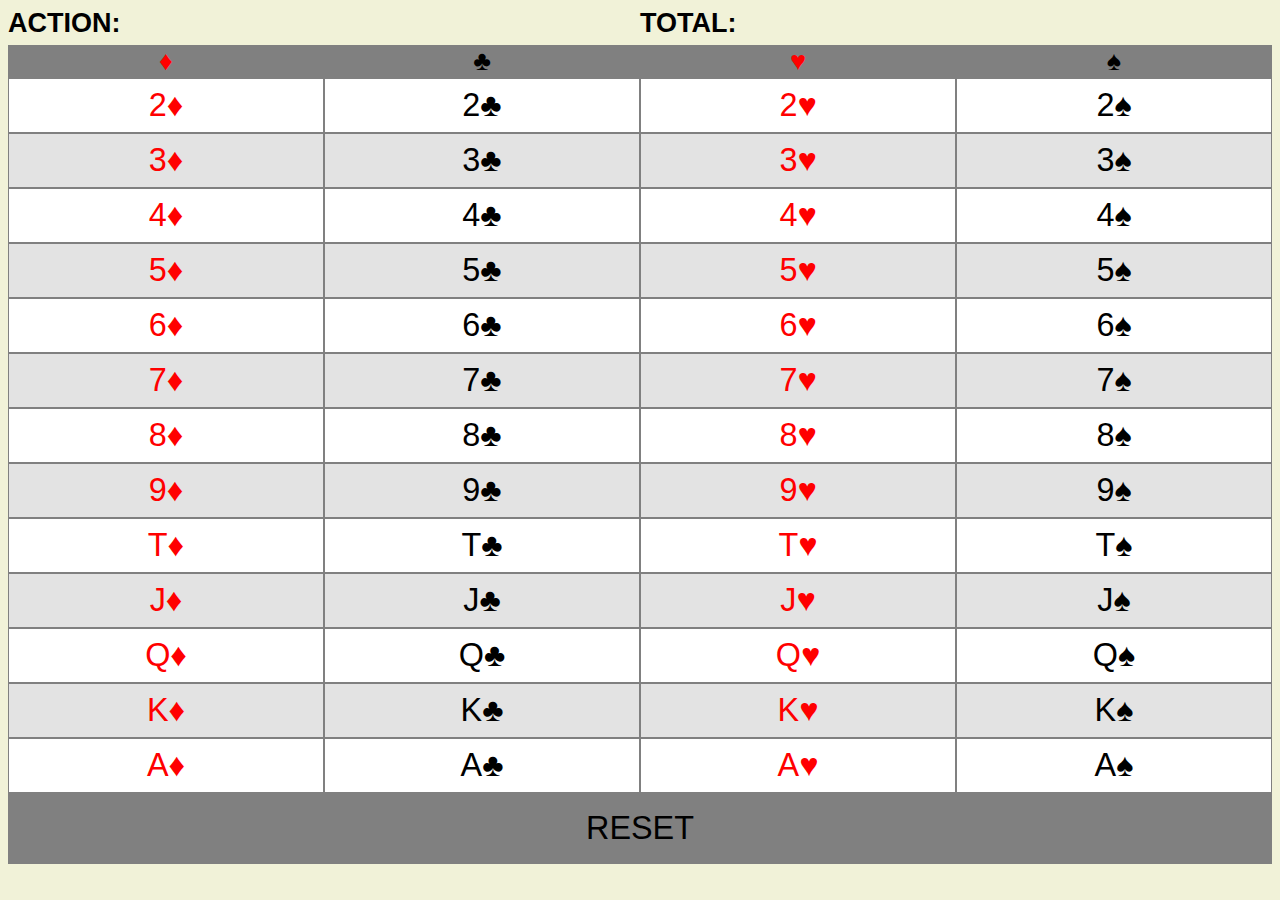
<file: poker/ultimate.html>
<!doctype html>
<html lang="en">
<head>
    <meta charset="utf-8">
    <title>Ultimate Texas Hold 'em</title>
    <!--[if lt IE 9]>
    <script src="http://html5shiv.googlecode.com/svn/trunk/html5.js"></script>
    <![endif]-->
    <link rel="stylesheet" href="css/poker.css">
</head>
<body>
    <div id="results"><div class="action"><b>ACTION:</b> <span id="action"></span></div><div class="total"><b>TOTAL:</b> <span id="total"></span></div></div>
    <div>
    <table id="table">
    <thead>
        <tr><th><span class="red">&diams;</span></th><th>&clubs;</th><th><span class="red">&hearts;</span></th><th>&spades;</th></tr>
    </thead>
    <tbody>
    </tbody>
    <tfoot>
        <tr id="reset" class="reset"><td class="reset" colspan="4">RESET</td></tr>
    </tfoot>
    </table>
    </div>
    <script src="https://ajax.googleapis.com/ajax/libs/jquery/2.2.0/jquery.min.js"></script>
    <script src="js/ultimate.js"></script>
</body>
</html>
</file>
<file: familyfeud/css/feud.css>
@font-face {
font-family: Feud;
src: url(../font/feud.ttf);
}
    
body {
font-family: "Feud";
background-color: #f1f2d8;
}

p, h1 {
border: 0; 
margin: 0; 
padding: 0;
}

a {
text-decoration: none;       
color: brown; 
}

.home {
border: 1px solid #363636;
margin: 0 auto;
width: fit-content;
text-align: center;
}

.home img {
max-width: 95vw;
max-height: 95vh;
}

.header {
display: flex;
flex-wrap: nowrap;
justify-content: flex-start;
width: 97.5vw;
margin: 0 auto .5rem auto;
}

.box{
width:50%;
}

h1 {
font-size: 5.0vw;
font-weight: bold;
margin-bottom: 8px;
}

#strikes{
font-size: 9.5vw;
text-align: right;
}

.x{
border: dashed; 
color: black;
font-weight: normal;
text-align: center;
}

.gallery {
display: flex;
flex-wrap: wrap;
flex-direction: column;
justify-content: flex-start;
border: 1px outset brown;
overflow: scroll;
height: 580px;
}

.answer {
width: 47.5%;
max-width: 625px;
min-height: 80px;
max-height: 10.5vw;
margin: .5vw;
padding: 10px 0 0 0;
border: 1px outset #363636;
text-align: center;
background-image: url(../img/answer.png);
background-size: contain;
background-position: center;
}

.answer .rank {
font-size: 2.5rem;
line-height: 5.0rem;
}

.hidden {
display: none;
}

.reveal {
float:left;
width: 80%;
text-align: center;
color: white;
font-family: "Arial Narrow", Arial, sans-serif;
font-weight: bold;
font-size: 2.0rem;
line-height: 5rem;
white-space: nowrap;
text-transform: uppercase;
}

.points {
float:right;
width: 15%;
text-align: center;
color: yellow;
border: 2px solid yellow;
font-family: "Arial Narrow", Arial, sans-serif;
font-size: 2.5rem;
line-height: 5rem;
}

.score {
border: dashed;
position: absolute;
bottom: 3vw;
right: 2vw;
width: 15%;
text-align: right;
color: white;
background-color: black;
padding: 10px;
font-size: 5vw;    
z-index: 10;
}
</file>
<file: numbers/css/numbers.css>
:root {
--cols: ;
--rows: cols+2;
}

body {
margin: 0;
font-family: Helvetica, sans-serif;
background-color: ghostwhite;
}

p, h1, h2 {border: 0; margin: 0; padding: 0;}

h1 {
font-size: 25px;
font-weight: 800;
}

h2 {
font-size: 14px;
color: black;
text-align: center;
margin: 10px;
}

@media(min-width: 500px) { h2 { margin: 20px; } }
@media(min-width: 800px) { h2 { margin: 20px; } }

hr {
width: 100%;
margin: 0;
}

.ads {
display: flex;
flex-direction: row;
align-items: center;
justify-content: center;
flex-wrap: nowrap;
margin: auto;
padding: 5px;
min-height: 60px;
color: black;
text-align: center;
}

@media(min-width: 500px) { .ads { height: 100px; } }
@media(min-width: 800px) { .ads { height: 120px; } }

.top {
display: flex;
flex-direction: row;
align-items: center;
justify-content: space-between;
flex-wrap: nowrap;
padding: 2.5px 0px 7.5px 0px;
min-height: 75px;
color: black;
border-top: 1px inset gray;
border-bottom: 1px inset gray;
background-color: #f5ef73;
}

@media(min-width: 500px) { .top { height: 100px; } }
@media(min-width: 800px) { .top { height: 120px; } }

.logo {
height: 5vh;	
}

.options {
text-align: center;	
}

.title {
flex-grow: 0;
font-family: inherit;
font-size: 3.95vh;
font-weight: bold;
letter-spacing: -.05em;
text-align: center;
margin: 0;
font-family: American Typewriter, serif;
}

@media(min-width: 500px) { .title { font-size: 4.25vh; } }
@media(min-width: 800px) { .title { font-size: 4.25vh; } }

.bottom {
display: flex;
flex-direction: row;
align-items: center;
justify-content: flex-start;
flex-wrap: nowrap;
text-align: center;
min-height: 100px;
color: black;
border-top: 1px inset gray;
border-bottom: 1px inset gray;
}

.details {
margin-left: 10%;
margin-right: 10%;
}

.main {
max-width: 500px;
margin: 0 auto;
height: calc(100% - 100px);
display: flex;
flex-direction: column;
padding: 0 25px;
}

.container {
display: flex;
justify-content: center;
align-items: center;
flex-grow: 1;
overflow: hidden;
}

.board {
margin: auto;
display: grid;
grid-template-rows: repeat(var(--rows), 1fr);
grid-gap: 10px;
padding: 10px;
box-sizing: border-box;
width: calc(var(--cols)*60px);
min-width: 300px;
background-color: tan;
//background-color: #76c1fa;
}

.row {
display: grid;
grid-template-columns: repeat(var(--cols), 1fr);
grid-gap: 10px;
}

.cell {
margin: 0;
border-bottom: 1px inset gray;
border-right: 1px inset gray;
padding: 0;
font-family: American Typewriter, serif;
width: 100%;
display: inline-flex;
justify-content: center;
align-items: center;
font-size: 2.5rem;
line-height: 1;
font-weight: bold;
vertical-align: middle;
box-sizing: border-box;
background-color: #f5ef73;
color: #c72c20;
text-transform: uppercase;
-webkit-user-select: none;
-moz-user-select: none;
user-select: none;
min-height: 1.05em;
}

.answer {
background-color: black;
}

.empty {
background-color: #c72c20 !important;
}

.guess {
margin: 12.5px auto 12.5px auto;	
}

.reveal {
text-align: center;
margin-top: 10px;
font-family: American Typewriter, serif;
font-size: 2.5rem;
color: orange;
}

.button {
background-color: #c72c20;
color: #f5ef73;
padding: 10px 20px;
text-align: center;
text-decoration: none;
text-transform: uppercase;
display: inline-block;
font-size: 15px;
}

.highlight {
border: 2.5px solid black;
box-shadow: 0 0 7px black;
max-height: 1.05em;
}

.lowlight {
opacity: .75;
}

.stats {
background-image: url("../img/stats.png");
background-repeat: no-repeat;
background-size: contain;
background-position: center;
background-color: #f5ef73;
border-bottom: 1px inset gray;
border-right: 1px inset gray;
}

.ad_unit { width: 320px; height: 40px; }
@media(min-width: 500px) { .ad_unit { width: 468px; height: 60px; } }
@media(min-width: 800px) { .ad_unit { width: 728px; height: 90px; } }

.ad_img { max-width: 100%; }

.overlay {
position: fixed;
z-index: 1;
left: 0;
top: 0;
width: 100%;
height: 100%;
overflow: auto;
background-color: rgba(0, 0, 0, 0.4);
display: none;
}

.overlay-content {
background-color: #fefefe;
margin: 25vh auto;
padding: 20px;
border: 5px solid #f5ef73;
width: 60%;
}

@media(min-width: 500px) { .overlay-content { width: 30%; margin: 25% auto; } }
@media(min-width: 800px) { .overlay-content { width: 30%; margin: 25% auto; } }

.close-btn {
color: #aaa;
float: right;
font-size: 28px;
font-weight: bold;
}

.close-btn:hover, .close-btn:focus {
color: black;
text-decoration: none;
cursor: pointer;
}
</file>
<file: poker/css/nolimit.css>
html {
-webkit-text-size-adjust: 100%;
}

body{
font-family: Helvetica;
background-color: #f1f2d8;
font-size: 1.0rem;
margin: 5px;
}

form{
margin: auto;
padding: 5px 10px 5px 10px;
background-color:  #ffffff;
border: solid 2px #425955;
}

legend{
font-size: 16px;
text-align: center;  
}

#position{
font-size: 18px;
text-align: center;  
}

#hand{
margin: 20px 0 20px 0;
}

p{
margin: 5px 0 5px 0;
}

h1 {
font-size: 1.1rem;
font-weight: bold;
margin: 10px 0 10px 0;
padding: 2px;
}

h3 {
font-size: 0.9rem;
font-weight: bold;
margin: 9px 0 9px 0;
border-bottom: 2px solid gray;
}

table {
margin-top: 10px;
width: 100%;
border-spacing: 1px;
}

th {
background-color: #e3e3e3;
}

td {
padding: 1.5px 0px 1.5px 0px;
line-height: 1.45rem;
font-size: 1.125rem;
}

#cards tr:nth-child(odd) {
background-color: white;
}

#cards tr:nth-child(even) {
background-color: #e3e3e3;
}

#cards td {
text-align: center;
}

img {
height: 15.0vw;
max-height: 100px;   
vertical-align: text-bottom;
margin: 1.5px;
}

.red {
color: red;
}

.suit {
font-size: .9rem;
}

.tool_tip .title {
position: inherit;
background: silver;
padding-left: 5px;
font-size: .75rem;
}

.clear {
margin-bottom: 30px;
}

.hide {
display: none;
margin-bottom: 30px;
}
</file>
<file: poker/css/omaha.css>
body{
font-family:"Lucida Grande", "Lucida Sans Unicode", Verdana, Arial, Helvetica, sans-serif;
background-color: #f1f2d8;
}

p, h1, form, button{border:0; margin:0; padding:0;}

form{
margin:0 auto;
width:75%;
padding:14px;
background-color: #ffffff;
border:solid 2px #425955;
}

.box{
float:left;    
margin:0 auto;
width:18%;
padding:1px;
}

.container{
clear:both;    
width:100%;
padding:1px;
background-color: #ffffff;
font-size:14px;
}

h1 {
font-size:14px;
font-weight:bold;
margin-bottom:8px;
}

h2 {
clear: both;
}

p{
font-size:11px;
color:#666666;
margin-bottom:20px;
border-bottom:solid 1px #BFBD9F;
padding-bottom:10px;
}

label{
display:block;
font-weight:bold;
text-align:left;
width:200px;
float:left;
}

select{
display:inline;
font-size:12px;
border:solid 1px #BFBD9F;
width:auto;
margin:15px 5px 15px 5px;
}

input{
float:left;
font-size:12px;
padding:4px 2px;
border:solid 1px #BFBD9F;
width:25px;
margin:10px 0 10px 0px;
}

#submit{
clear:both;
width:125px;
height:30px;
background:#F1F2D8;
text-align:center;
line-height:20px;
color:#000000;
font-size:12px;
font-weight:bold;
}

#output {
clear:both;
margin-bottom: 10px;
color: blue;
}

#points{
float:left;
font-size:12px;
padding:4px 2px;
border:solid 1px #BFBD9F;
width:100px;
margin:10px 0 10px 0px;
}

.small{
color:#666666;
display:block;
font-size:11px;
font-weight:normal;
text-align:right;
width:140px;
}

.cards {
width:100px;
}

.red , .hearts, .diams{
color: red;
}

table {
width: 100%;
font-size: 3.6vh;
border-spacing: 0px 0px;
border: 1px 1px 0px 1px solid gray;
text-align:center;
}

tr:nth-child(odd) {
background-color: white;
}

tr:nth-child(even) {
background-color: #e3e3e3;
}

th {
background-color: gray;
vertical-align: middle;
font-size: 3.0vh;
}

td {
padding: 8px 4px 8px 4px;
border: 1px solid gray;
width: 25%;
}

td:hover {
text-decoration: underline;
font-weight: bold;
}

#results {
font-size: 3.0vh;
text-align: center;
width: 100%;
margin-bottom: 6px;
}

.total, .action {
text-align: left;
display: inline-block;
width: 50%;
}

.reset {
background-color: gray !important;
padding: 16px 4px 16px 4px;
}
</file>
<file: poker/css/poker.css>
body{
font-family:"Lucida Grande", "Lucida Sans Unicode", Verdana, Arial, Helvetica, sans-serif;
background-color: #f1f2d8;
}

p, h1, form, button{border:0; margin:0; padding:0;}

form{
margin:0 auto;
width:75%;
padding:14px;
background-color: #ffffff;
border:solid 2px #425955;
}

.box{
float:left;    
margin:0 auto;
width:18%;
padding:1px;
}

.container{
clear:both;    
width:100%;
padding:1px;
background-color: #ffffff;
font-size:14px;
}

h1 {
font-size:14px;
font-weight:bold;
margin-bottom:8px;
}

h2 {
clear: both;
}

p{
font-size:11px;
color:#666666;
margin-bottom:20px;
border-bottom:solid 1px #BFBD9F;
padding-bottom:10px;
}

label{
display:block;
font-weight:bold;
text-align:left;
width:200px;
float:left;
}

select{
display:inline;
font-size:12px;
border:solid 1px #BFBD9F;
width:auto;
margin:15px 5px 15px 5px;
}

input{
float:left;
font-size:12px;
padding:4px 2px;
border:solid 1px #BFBD9F;
width:25px;
margin:10px 0 10px 0px;
}

#submit{
clear:both;
width:125px;
height:30px;
background:#F1F2D8;
text-align:center;
line-height:20px;
color:#000000;
font-size:12px;
font-weight:bold;
}

#output {
clear:both;
margin-bottom: 10px;
color: blue;
}

#points{
float:left;
font-size:12px;
padding:4px 2px;
border:solid 1px #BFBD9F;
width:100px;
margin:10px 0 10px 0px;
}

.small{
color:#666666;
display:block;
font-size:11px;
font-weight:normal;
text-align:right;
width:140px;
}

.cards {
width:100px;
}

.red , .hearts, .diams{
color: red;
}

table {
width: 100%;
font-size: 3.6vh;
border-spacing: 0px 0px;
border: 1px 1px 0px 1px solid gray;
text-align:center;
}

tr:nth-child(odd) {
background-color: white;
}

tr:nth-child(even) {
background-color: #e3e3e3;
}

th {
background-color: gray;
vertical-align: middle;
font-size: 3.0vh;
}

td {
padding: 8px 4px 8px 4px;
border: 1px solid gray;
width: 25%;
}

td:hover {
text-decoration: underline;
font-weight: bold;
}

#results {
font-size: 3.0vh;
text-align: center;
width: 100%;
margin-bottom: 6px;
}

.total, .action {
text-align: left;
display: inline-block;
width: 50%;
}

.reset {
background-color: gray !important;
padding: 16px 4px 16px 4px;
}
</file>
<file: poker/css/tournament.css>
html {
-webkit-text-size-adjust: 100%;
}

body{
font-family: Helvetica;
background-color: #f1f2d8;
font-size:1.0rem;
}

form{
margin:auto;
padding:5px 10px 10px 10px;
background-color: #ffffff;
border:solid 2px #425955;
}

p{
margin:5px 0 10px 0;
}

h1 {
font-size:1.1rem;
font-weight:bold;
margin-top:9px;
margin-bottom:5px;
}

h3 {
font-size:0.9rem;
font-weight:bold;
margin-top:18px;
border-bottom:2px solid gray;
}

legend{
font-size:16px;    
}

label{
font-weight:500;
text-align:left;
width:135px;
float:left;
vertical-align:middle;
margin-top:5px;
}

select{
font-size:13px;
border:solid 1px #BFBD9F;
}

input{
font-size:0.9rem;
border:solid 1px #BFBD9F;
}

img {
height:12.0vw;    
vertical-align:text-bottom;
margin:.5px;
}

#ratio {
margin-bottom:5px;
color:red;
}

.m_class {
display:none;
}

.red {
color:red;
}

table {
margin-top:10px;
width:100%;
border-spacing:1px;
border:1px 1px 0px 1px solid gray;
}

tr:nth-child(even) {
background-color:white;
}

tr:nth-child(odd) {
background-color:#e3e3e3;
}

td {
padding:1px 0px 1px 0px;
line-height:1.5rem;
font-size:1.025rem;
}
</file>
